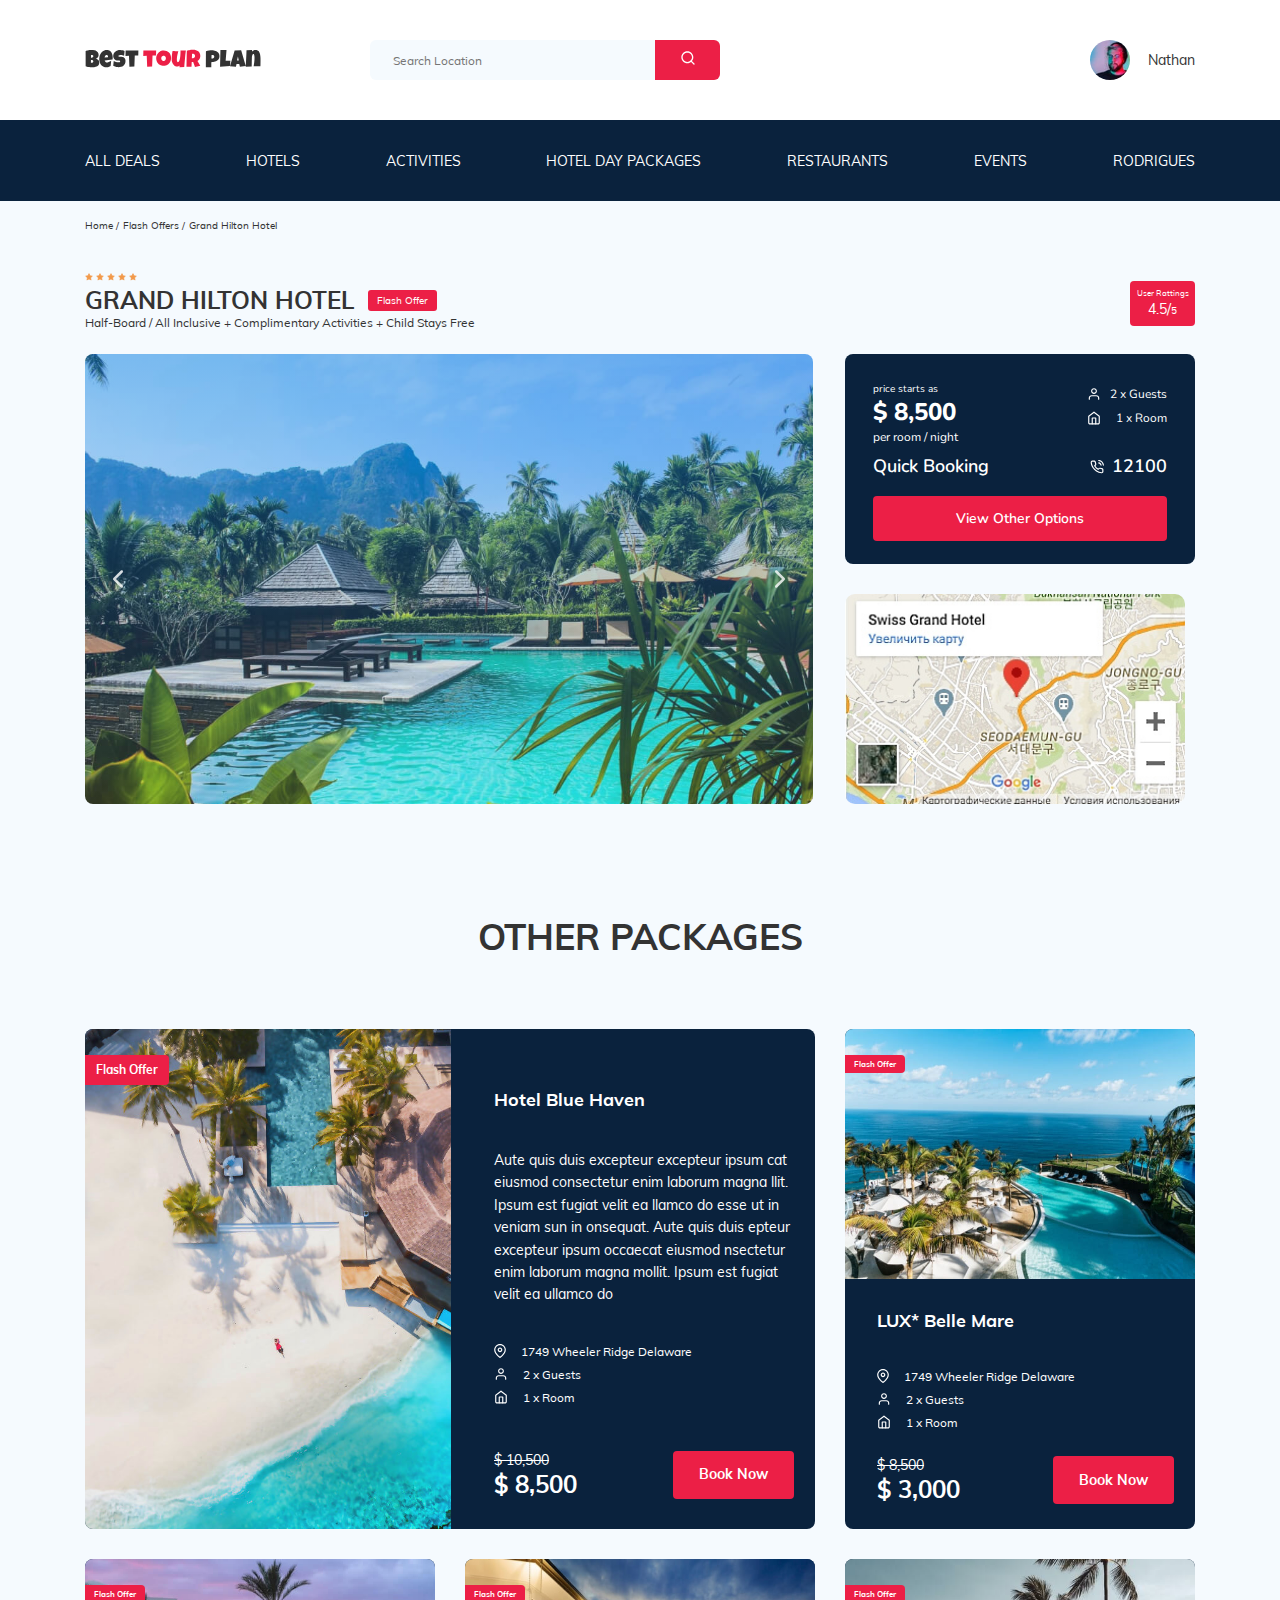
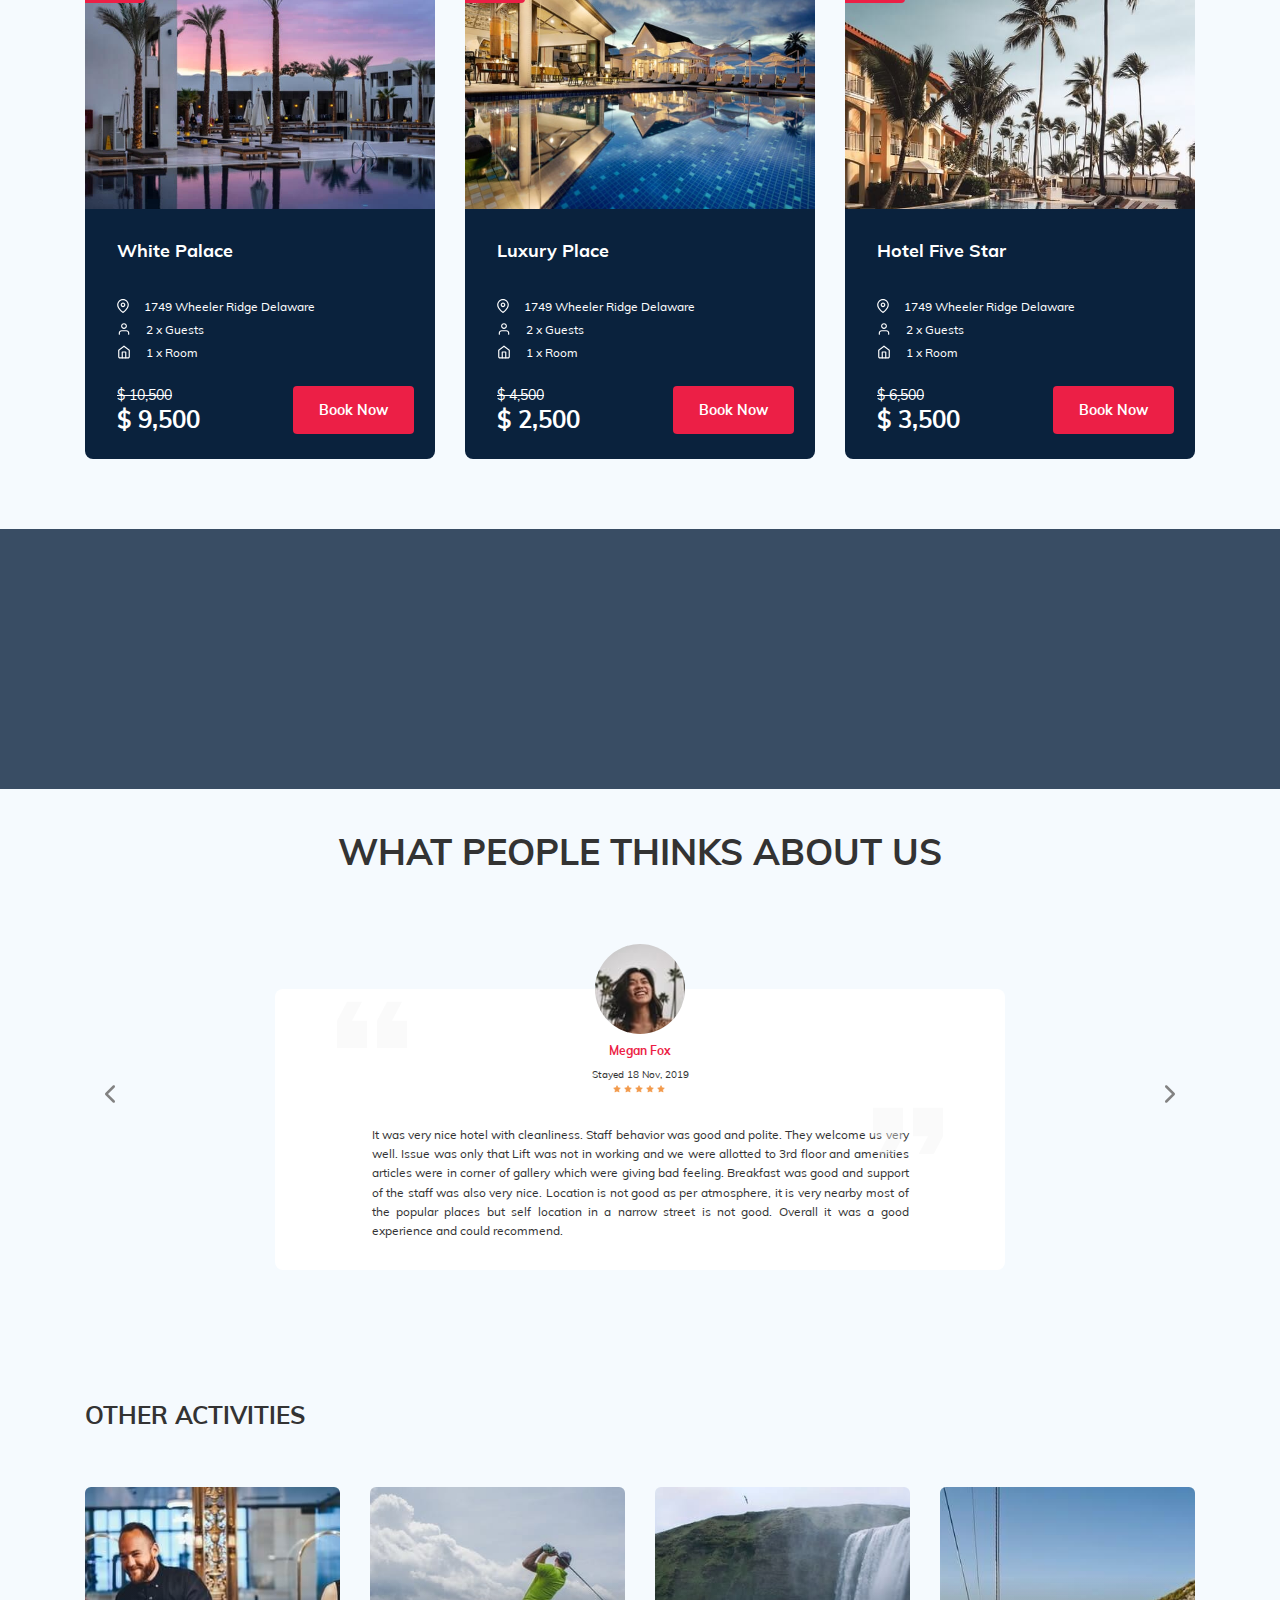
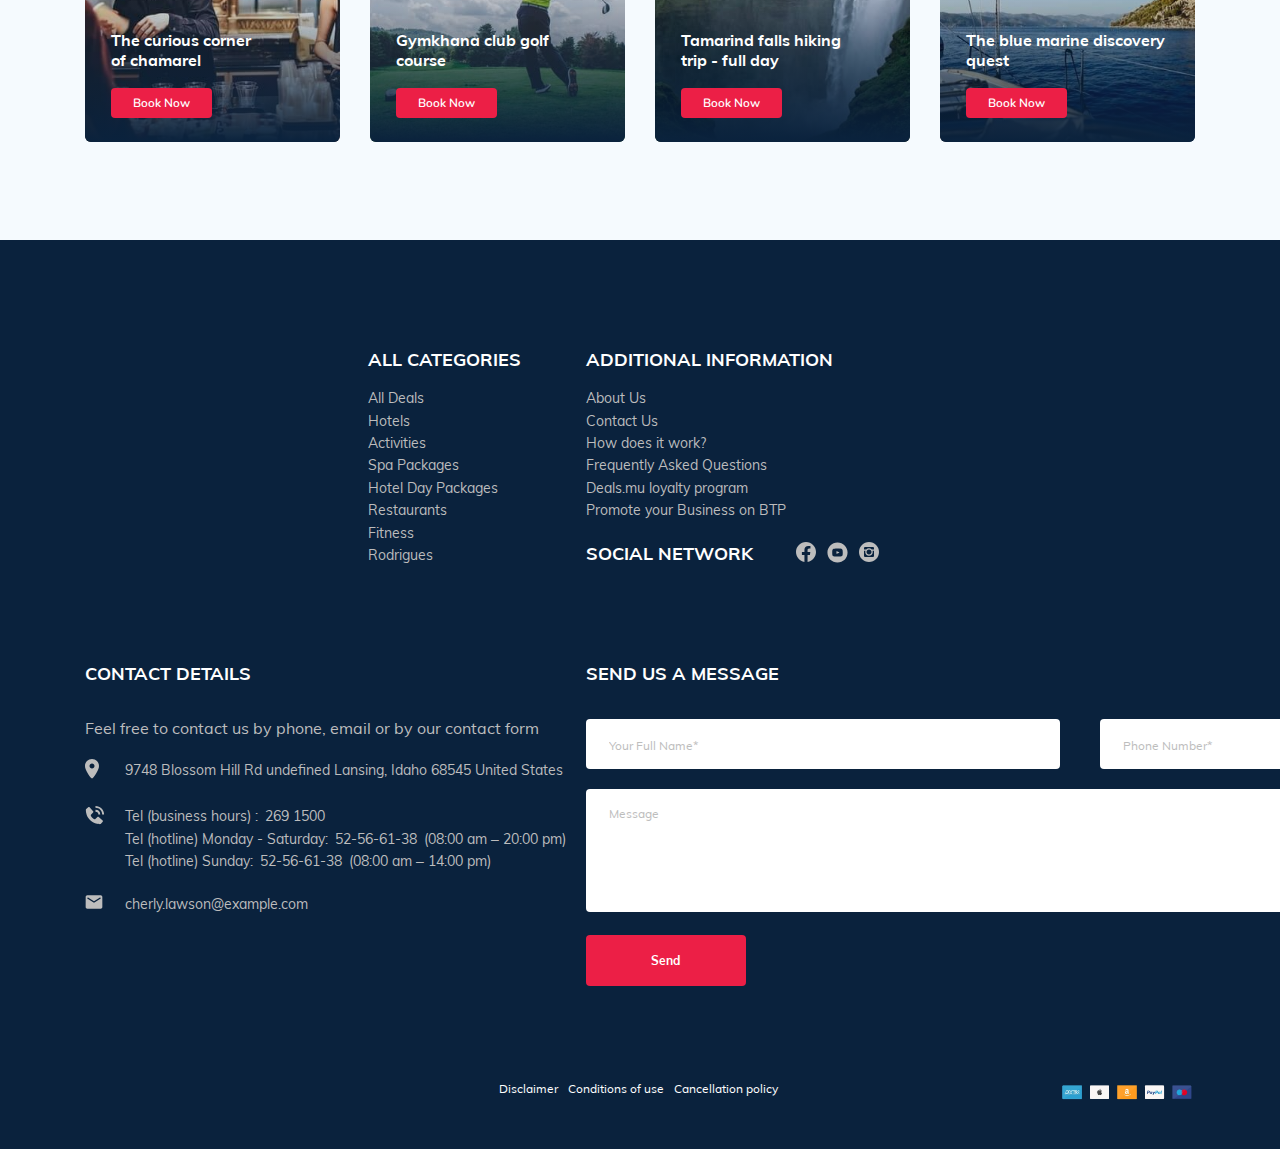
<file: index.html>
<!DOCTYPE html>
<html lang="en">
	<head>
		<meta charset="UTF-8" />
		<meta name="viewport" content="width=device-width, initial-scale=1.0" />
		<title>Best Tour Plan - Hotel Booking</title>
		<link rel="shortcut icon" href="favicon.ico" type="image/x-icon" />
		<link rel="icon" href="favicon.ico" type="image/x-icon" />
		<link href="https://fonts.googleapis.com/css2?family=Nunito:ital,wght@0,400;0,800;1,600&display=swap" rel="stylesheet" />
		<link rel="stylesheet" href="css/swiper-bundle.min.css" />
		<link rel="stylesheet" href="css/aos.css" />
		<link rel="stylesheet" href="css/slyle.css" />
	</head>
	<body>
		<header class="navbar navbar_mob-fixed">
			<div class="container">
				<div class="navbar-top">
					<a href="index.html" class="logo">
						<img src="img/horizontal-logo.svg" alt="Logo: Best Tour Plan" class="image logo__image" />
					</a>

					<form action="#" class="search navbar__search navbar__search_mob_hidden">
						<input type="text" class="search__input" placeholder="Search Location" />
						<button class="search__button">
							<img src="img/search.svg" alt="Icon: search" class="image" />
						</button>
					</form>

					<a href="#" class="user navbar__user navbar__user_mob_hidden">
						<img src="img/user-avatar.jpg" alt="Avatar: Nathan" class="image user__avatar" />
						<span class="user__name">Nathan</span>
					</a>

					<button class="menu-button navbar-top__menu-button">
						<img class="image menu-button__image" src="img/three-bars.svg" alt="Icon: burger menu" />
					</button>
				</div>
				<!-- /.navbar-top -->
			</div>
			<!-- /.container -->
			<nav class="navbar-menu">
				<div class="container">
					<ul class="navbar-menu__navigation">
						<li class="navbar-menu__item navbar-menu__item_mob_visible">
							<a href="#" class="user navbar__user navbar__user_mob_visible">
								<img src="img/user-avatar.jpg" alt="Avatar: Nathan" class="image user__avatar" />
								<span class="user__name user__name_light">Nathan</span>
							</a>
						</li>
						<li class="navbar-menu__item navbar-menu__item_mob_visible">
							<form action="#" class="search navbar__search navbar__search_mob_visible">
								<input type="text" class="search__input" placeholder="Search Location" />
								<button class="search__button">
									<img src="img/search.svg" alt="Icon: search" class="image" />
								</button>
							</form>
						</li>

						<li class="navbar-menu__item">
							<a href="#" class="navbar-menu__link">All Deals</a>
						</li>
						<li class="navbar-menu__item">
							<a href="#" class="navbar-menu__link">Hotels</a>
						</li>
						<li class="navbar-menu__item">
							<a href="#" class="navbar-menu__link">Activities</a>
						</li>
						<li class="navbar-menu__item">
							<a href="#" class="navbar-menu__link">Hotel Day Packages</a>
						</li>
						<li class="navbar-menu__item">
							<a href="#" class="navbar-menu__link">Restaurants</a>
						</li>
						<li class="navbar-menu__item">
							<a href="#" class="navbar-menu__link">Events</a>
						</li>
						<li class="navbar-menu__item">
							<a href="#" class="navbar-menu__link">Rodrigues</a>
						</li>
					</ul>
				</div>
				<!-- /.container -->
			</nav>
		</header>

		<nav class="breadcrumb">
			<div class="container">
				<ul class="breadcrumb-list">
					<li class="breadcrumb-list__item">
						<a href="#" class="breadcrumb-list__link">Home</a>
					</li>
					<li class="breadcrumb-list__item">
						<a href="#" class="breadcrumb-list__link">Flash Offers</a>
					</li>
					<li class="breadcrumb-list__item">Grand Hilton Hotel</li>
				</ul>
			</div>
			<!-- /.container -->
		</nav>

		<section class="hotel" data-depth="1">
			<div class="container">
				<div class="hotel-info">
					<div class="hotel-info__text">
						<div class="hotel-wrapper">
							<div class="stars">
								<img src="img/star.svg" alt="Icon: Star" class="image star" data-aos="fade-down" data-aos-duration="400" />
								<img src="img/star.svg" alt="Icon: Star" class="image star" data-aos="fade-down" data-aos-duration="500" />
								<img src="img/star.svg" alt="Icon: Star" class="image star" data-aos="fade-down" data-aos-duration="600" />
								<img src="img/star.svg" alt="Icon: Star" class="image star" data-aos="fade-down" data-aos-duration="700" />
								<img src="img/star.svg" alt="Icon: Star" class="image star" data-aos="fade-down" data-aos-duration="800" />
							</div>
							<!-- /.stars -->
							<h1 class="hotel-name hotel-info__name">GRAND HILTON HOTEL</h1>
							<span class="offer hotel-info__offer" data-aos="fade-down">Flash Offer</span>
						</div>
						<!-- /.hotel-wrapper -->

						<p class="hotel-description hotel-info__description">
							Half-Board / All Inclusive&nbsp;+&nbsp;Complimentary Activities&nbsp;+&nbsp;Child Stays Free
						</p>
					</div>
					<!-- /.hotel-info__text -->
					<div class="rating hotel-info__rating">
						<span class="rating__text">
							User Rattings
						</span>
						<span class="rating__counter"> 4.5/<span class="rating__counter_lit">5</span> </span>
					</div>
					<!-- /.hotel-info__rating -->
				</div>
				<!-- /.hotel-info -->
				<div class="hotel-grid">
					<div class="slider hotel-grid__slider">
						<!-- Slider main container -->
						<div class="swiper-container hotel-slider">
							<!-- Additional required wrapper -->
							<div class="swiper-wrapper">
								<!-- Slides -->
								<div class="swiper-slide hotel-slider__item">
									<img loading="lazy" src="img/slide-1.jpg" alt="Image: Slider image" class="image hotel-slider__image" />
								</div>
								<div class="swiper-slide hotel-slider__item">
									<img loading="lazy" src="img/slide-2.jpg" alt="Image: Slider image" class="image hotel-slider__image" />
								</div>
								<div class="swiper-slide hotel-slider__item">
									<img loading="lazy" src="img/slide-3.jpg" alt="Image: Slider image" class="image hotel-slider__image" />
								</div>
								<div class="swiper-slide hotel-slider__item">
									<img loading="lazy" src="img/slide-4.jpg" alt="Image: Slider image" class="image hotel-slider__image" />
								</div>
								<div class="swiper-slide hotel-slider__item">
									<img loading="lazy" src="img/slide-5.jpg" alt="Image: Slider image" class="image hotel-slider__image" />
								</div>
							</div>

							<button class="hotel-slider__button hotel-slider__button_prev"></button>
							<button class="hotel-slider__button hotel-slider__button_next"></button>
						</div>
						<!-- /.swiper-container -->
					</div>
					<!-- /.slider -->
					<div class="hotel-about">
						<div class="booking">
							<div class="booking__info">
								<div class="booking__price">
									<span class="booking__start">price starts as</span>

									<strong class="booking__pricetag">$ 8,500</strong>
									<span class="booking__per-room">per room / night</span>
								</div>
								<!-- /.booking__price -->
								<div class="booking__room">
									<div class="booking__text">
										<img src="img/user.svg" alt="Icon: User" class="image booking__icon" />
										<span class="booking__description">2 x Guests</span>
									</div>
									<!-- /.booking__text -->

									<div class="booking__text">
										<img src="img/home.svg" alt="Icon: Home" class="image booking__icon" />
										<span class="booking__description">1 x Room</span>
									</div>
									<!-- /.booking__text -->
								</div>
								<!-- /.booking__room -->
							</div>
							<!-- /.booking__info -->
							<div class="booking__call-center">
								<span class="booking__heading">Quick Booking</span>
								<a class="booking__number" href="tel:12100"
									><img src="img/phone-call.svg" alt="Icon: Phone" />
									<span class="booking__phone">12100</span>
								</a>
							</div>
							<!-- /.booking__call-center -->
							<button class="button booking__button" data-toggle="modal" data-href="#booking-modal">View Other Options</button>
						</div>
						<!-- /.booking -->
						<div class="map">
							<img src="img/map.jpg" alt="map" class="map__image" />
							<iframe rel="preconnect" class="map__frame"> </iframe>
							<!-- src="https://www.google.com/maps/embed?pb=!1m18!1m12!1m3!1d35768.629794727676!2d126.9271982856096!3d37.589681673921!2m3!1f0!2f0!3f0!3m2!1i1024!2i768!4f13.1!3m3!1m2!1s0x357c986a45705bb5%3A0x224be1d558aa33!2sSwiss%20Grand%20Hotel!5e0!3m2!1sru!2sru!4v1595847140951!5m2!1sru!2sru&display=swap" -->
						</div>
						<!-- /.map -->
					</div>
					<!-- /.hotel-about -->
				</div>
				<!-- /.hotel-grid -->
			</div>
			<!-- /.container -->
		</section>

		<section class="packages">
			<div class="container">
				<h2 class="packages__title">Other Packages</h2>
				<div class="packages-wrapper">
					<div class="item packages__item packages__item_2x">
						<div class="item__photo item__photo_2x">
							<img src="img/item-11.jpg" alt="Image: Hotel Blue Haven" class="image item__image" />
							<span class="item__offer item__offer_2x">Flash Offer</span>
						</div>
						<!-- /.item__photo -->
						<div class="item__about item__about_2x">
							<div class="item-star-wrapper">
								<div class="stars item__stars">
									<img src="img/star.svg" alt="Icon: Star" class="image star" data-aos="fade-down" data-aos-duration="400" />
									<img src="img/star.svg" alt="Icon: Star" class="image star" data-aos="fade-down" data-aos-duration="500" />
									<img src="img/star.svg" alt="Icon: Star" class="image star" data-aos="fade-down" data-aos-duration="600" />
									<img src="img/star.svg" alt="Icon: Star" class="image star" data-aos="fade-down" data-aos-duration="700" />
									<img src="img/star.svg" alt="Icon: Star" class="image star" data-aos="fade-down" data-aos-duration="800" />
								</div>
								<!-- /.stars -->
								<h3 class="item__name item__name_2x">Hotel Blue Haven</h3>
							</div>
							<!-- /.item-star-wrapper -->

							<div class="item__paragraph">
								Aute quis duis excepteur excepteur ipsum cat eiusmod consectetur enim laborum magna llit. Ipsum est fugiat velit
								ea llamco do esse ut in veniam sun in onsequat. Aute quis duis epteur excepteur ipsum occaecat eiusmod nsectetur
								enim laborum magna mollit. Ipsum est fugiat velit ea ullamco do
							</div>
							<!-- /.item__paragraph -->
							<div class="item__room">
								<div class="item__text">
									<img src="img/packages-map.svg" alt="Icon: Map marker" class="image item__icon" />
									<span class="item__description">1749 Wheeler Ridge Delaware</span>
								</div>
								<!-- /.item__text -->

								<div class="item__text">
									<img src="img/user.svg" alt="Icon: User" class="image item__icon" />
									<span class="item__description">2 x Guests</span>
								</div>
								<!-- /.item__text -->

								<div class="item__text">
									<img src="img/home.svg" alt="Icon: Home" class="image item__icon" />
									<span class="item__description">1 x Room</span>
								</div>
								<!-- /.item__text -->
							</div>
							<!-- /.item__room -->

							<div class="item-price-wrapper">
								<div class="item__price">
									<span class="item__oldpricetag">$ 10,500</span>
									<strong class="item__pricetag">$ 8,500</strong>
								</div>
								<!-- /.item__price -->
								<button class="button item__button" data-toggle="modal" data-href="#booking-modal">Book Now</button>
							</div>
							<!-- /.item-price-wrapper -->
						</div>
						<!-- /.item__about -->
					</div>
					<!-- /.packages__item -->
					<div class="item packages__item">
						<div class="item__photo">
							<img src="img/item-2.jpg" alt="Image: LUX* Belle Mare" class="image item__image" />
							<span class="item__offer">Flash Offer</span>
						</div>
						<!-- /.item__photo -->
						<div class="item__about">
							<h3 class="item__name">LUX* Belle Mare</h3>

							<div class="item__room">
								<div class="item__text">
									<img src="img/packages-map.svg" alt="Icon: Map marker" class="image item__icon" />
									<span class="item__description">1749 Wheeler Ridge Delaware</span>
								</div>
								<!-- /.item__text -->

								<div class="item__text">
									<img src="img/user.svg" alt="Icon: User" class="image item__icon" />
									<span class="item__description">2 x Guests</span>
								</div>
								<!-- /.item__text -->

								<div class="item__text">
									<img src="img/home.svg" alt="Icon: Home" class="image item__icon" />
									<span class="item__description">1 x Room</span>
								</div>
								<!-- /.item__text -->
							</div>
							<!-- /.item__room -->

							<div class="item-price-wrapper">
								<div class="item__price">
									<span class="item__oldpricetag">$ 8,500</span>
									<strong class="item__pricetag">$ 3,000</strong>
								</div>
								<!-- /.item__price -->
								<button class="button item__button" data-toggle="modal" data-href="#booking-modal">Book Now</button>
							</div>
							<!-- /.item-price-wrapper -->
						</div>
						<!-- /.item__about -->
					</div>
					<!-- /.packages__item -->
					<div class="item packages__item">
						<div class="item__photo">
							<img src="img/item-3.jpg" alt="Image: White Palace" class="image item__image" />
							<span class="item__offer">Flash Offer</span>
						</div>
						<!-- /.item__photo -->
						<div class="item__about">
							<h3 class="item__name">White Palace</h3>

							<div class="item__room">
								<div class="item__text">
									<img src="img/packages-map.svg" alt="Icon: Map marker" class="image item__icon" />
									<span class="item__description">1749 Wheeler Ridge Delaware</span>
								</div>
								<!-- /.item__text -->

								<div class="item__text">
									<img src="img/user.svg" alt="Icon: User" class="image item__icon" />
									<span class="item__description">2 x Guests</span>
								</div>
								<!-- /.item__text -->

								<div class="item__text">
									<img src="img/home.svg" alt="Icon: Home" class="image item__icon" />
									<span class="item__description">1 x Room</span>
								</div>
								<!-- /.item__text -->
							</div>
							<!-- /.item__room -->

							<div class="item-price-wrapper">
								<div class="item__price">
									<span class="item__oldpricetag">$ 10,500</span>
									<strong class="item__pricetag">$ 9,500</strong>
								</div>
								<!-- /.item__price -->
								<button class="button item__button" data-toggle="modal" data-href="#booking-modal">Book Now</button>
							</div>
							<!-- /.item-price-wrapper -->
						</div>
						<!-- /.item__about -->
					</div>
					<!-- /.packages__item -->
					<div class="item packages__item">
						<div class="item__photo">
							<img src="img/item-4.jpg" alt="Image: Luxury Place" class="image item__image" />
							<span class="item__offer">Flash Offer</span>
						</div>
						<!-- /.item__photo -->
						<div class="item__about">
							<h3 class="item__name">Luxury Place</h3>

							<div class="item__room">
								<div class="item__text">
									<img src="img/packages-map.svg" alt="Icon: Map marker" class="image item__icon" />
									<span class="item__description">1749 Wheeler Ridge Delaware</span>
								</div>
								<!-- /.item__text -->

								<div class="item__text">
									<img src="img/user.svg" alt="Icon: User" class="image item__icon" />
									<span class="item__description">2 x Guests</span>
								</div>
								<!-- /.item__text -->

								<div class="item__text">
									<img src="img/home.svg" alt="Icon: Home" class="image item__icon" />
									<span class="item__description">1 x Room</span>
								</div>
								<!-- /.item__text -->
							</div>
							<!-- /.item__room -->

							<div class="item-price-wrapper">
								<div class="item__price">
									<span class="item__oldpricetag">$ 4,500</span>
									<strong class="item__pricetag">$ 2,500</strong>
								</div>
								<!-- /.item__price -->
								<button class="button item__button" data-toggle="modal" data-href="#booking-modal">Book Now</button>
							</div>
							<!-- /.item-price-wrapper -->
						</div>
						<!-- /.item__about -->
					</div>
					<!-- /.packages__item -->
					<div class="item packages__item">
						<div class="item__photo">
							<img src="img/item-5.jpg" alt="Image: Hotel Five Star" class="image item__image" />
							<span class="item__offer">Flash Offer</span>
						</div>
						<!-- /.item__photo -->
						<div class="item__about">
							<h3 class="item__name">Hotel Five Star</h3>

							<div class="item__room">
								<div class="item__text">
									<img src="img/packages-map.svg" alt="Icon: Map marker" class="image item__icon" />
									<span class="item__description">1749 Wheeler Ridge Delaware</span>
								</div>
								<!-- /.item__text -->

								<div class="item__text">
									<img src="img/user.svg" alt="Icon: User" class="image item__icon" />
									<span class="item__description">2 x Guests</span>
								</div>
								<!-- /.item__text -->

								<div class="item__text">
									<img src="img/home.svg" alt="Icon: Home" class="image item__icon" />
									<span class="item__description">1 x Room</span>
								</div>
								<!-- /.item__text -->
							</div>
							<!-- /.item__room -->

							<div class="item-price-wrapper">
								<div class="item__price">
									<span class="item__oldpricetag">$ 6,500</span>
									<strong class="item__pricetag">$ 3,500</strong>
								</div>
								<!-- /.item__price -->
								<button class="button item__button" data-toggle="modal" data-href="#booking-modal">Book Now</button>
							</div>
							<!-- /.item-price-wrapper -->
						</div>
						<!-- /.item__about -->
					</div>
					<!-- /.packages__item -->
				</div>
				<!-- /.packages -->
			</div>
			<!-- /.container -->
		</section>

		<section class="newsletter parallax-window" data-depth="0.5" data-parallax="scroll" data-image-src="img/newsletter-bg.jpg">
			<div class="newsletter-wrapper">
				<h2 class="newsletter-title newsletter__title" data-aos="fade-up">
					subscribe to our
					<span class="newsletter-title__strong">Newsletter</span>
				</h2>

				<form action="php/send.php" method="POST" class="subscribe form newsletter__subscribe" data-aos="fade-up">
					<!-- <div class="newsletter__input-group"> -->
					<input type="email" name="newsletter_email" class="subscribe__input" placeholder="Your email address" required />
					<!-- </div> -->
					<button class="subscribe__button">Send</button>
				</form>
			</div>
			<!-- /.newsletter-wrapper -->
		</section>

		<section class="reviews" data-depth="1">
			<div class="container">
				<h2 class="reviews__title">
					What people thinks about us
				</h2>

				<div class="swiper-container reviews-slider">
					<div class="swiper-wrapper">
						<div class="swiper-slide">
							<div class="reviews-slider__item">
								<div class="reviews-slider__profile">
									<img src="img/reviews-avatar.jpg" alt="Photo: Megan Fox" class="image reviews-slider__avatar" />
									<h3 class="reviews-slider__username">Megan Fox</h3>
									<span class="reviews-slider__date">Stayed 18 Nov, 2019</span>
									<div class="reviews-slider__rating">
										<img src="img/star.svg" alt="Icon: Star" class="image star" />
										<img src="img/star.svg" alt="Icon: Star" class="image star" />
										<img src="img/star.svg" alt="Icon: Star" class="image star" />
										<img src="img/star.svg" alt="Icon: Star" class="image star" />
										<img src="img/star.svg" alt="Icon: Star" class="image star" />
									</div>
									<!-- /.user-rating -->
								</div>
								<!-- /.reviews-slider__profile -->
								<p class="reviews-slider__text">
									It was very nice hotel with cleanliness. Staff behavior was good and polite. They welcome us very well. Issue
									was only that Lift was not in working and we were allotted to 3rd floor and amenities articles were in corner of
									gallery which were giving bad feeling. Breakfast was good and support of the staff was also very nice. Location
									is not good as per atmosphere, it is very nearby most of the popular places but self location in a narrow street
									is not good. Overall it was a good experience and could recommend.
								</p>
							</div>
							<!-- /.reviews-slider__item -->
						</div>
						<!-- swiper-slide -->

						<div class="swiper-slide">
							<div class="reviews-slider__item">
								<div class="reviews-slider__profile">
									<img src="img/reviews-avatar-2.jpg" alt="Photo: Anita Sindht" class="image reviews-slider__avatar" />
									<h3 class="reviews-slider__username">Anita Sindht</h3>
									<span class="reviews-slider__date">Stayed 13 Sep, 2019</span>
									<div class="reviews-slider__rating">
										<img src="img/star.svg" alt="Icon: Star" class="image star" />
										<img src="img/star.svg" alt="Icon: Star" class="image star" />
										<img src="img/star.svg" alt="Icon: Star" class="image star" />
									</div>
									<!-- /.user-rating -->
								</div>
								<!-- /.reviews-slider__profile -->
								<p class="reviews-slider__text">
									It was very nice hotel with cleanliness. Staff behavior was good and polite. They welcome us very well.
								</p>
							</div>
							<!-- /.reviews-slider__item -->
						</div>
						<!-- swiper-slide -->

						<div class="swiper-slide">
							<div class="reviews-slider__item">
								<div class="reviews-slider__profile">
									<img src="img/reviews-avatar-3.jpg" alt="Photo: Daviv Mayer" class="image reviews-slider__avatar" />
									<h3 class="reviews-slider__username">Daviv Mayer</h3>
									<span class="reviews-slider__date">Stayed 30 Nov, 2019</span>
									<div class="reviews-slider__rating">
										<img src="img/star.svg" alt="Icon: Star" class="image star" />
										<img src="img/star.svg" alt="Icon: Star" class="image star" />
										<img src="img/star.svg" alt="Icon: Star" class="image star" />
										<img src="img/star.svg" alt="Icon: Star" class="image star" />
									</div>
									<!-- /.user-rating -->
								</div>
								<!-- /.reviews-slider__profile -->
								<p class="reviews-slider__text">
									It was very nice hotel with cleanliness. Location is not good as per atmosphere, it is very nearby most of the
									popular places but self location in a narrow street is not good. Overall it was a good experience and could
									recommend.
								</p>
							</div>
							<!-- /.reviews-slider__item -->
						</div>
						<!-- swiper-slide -->
					</div>
					<!-- swiper-wrapper -->

					<button class="reviews-slider__button reviews-slider__button_prev"></button>
					<button class="reviews-slider__button reviews-slider__button_next"></button>
				</div>
				<!-- /.slider -->
			</div>
			<!-- /.container -->
		</section>

		<section class="activities">
			<div class="container">
				<h2 class="activities__title">Other activities</h2>
				<div class="activities-wrapper">
					<div class="card activities__card">
						<img src="img/activity-1.jpg" alt="The curious corner of chamarel" class="image card__image" />
						<h3 class="card__title">The curious corner of&nbsp;chamarel</h3>
						<button class="card__button" data-toggle="modal" data-href="#booking-modal">Book Now</button>
					</div>
					<!-- /.card -->

					<div class="card activities__card">
						<img src="img/activity-2.jpg" alt="Gymkhana club golf course" class="image card__image" />
						<h3 class="card__title">Gymkhana club golf course</h3>
						<button class="card__button" data-toggle="modal" data-href="#booking-modal">Book Now</button>
					</div>
					<!-- /.card -->

					<div class="card activities__card">
						<img src="img/activity-3.jpg" alt="Tamarind falls hiking trip - full day" class="image card__image" />
						<h3 class="card__title">
							Tamarind falls hiking trip&#160;-&#160;full day
						</h3>
						<button class="card__button" data-toggle="modal" data-href="#booking-modal">Book Now</button>
					</div>
					<!-- /.card -->

					<div class="card activities__card">
						<img
							src="img/activity-4.jpg"
							alt="The blue marine discovery
						quest"
							class="image card__image"
						/>
						<h3 class="card__title">The blue marine discovery quest</h3>
						<button class="card__button" data-toggle="modal" data-href="#booking-modal">Book Now</button>
					</div>
					<!-- /.card -->
				</div>
				<!-- /.activities-wrapper -->
			</div>
			<!-- /.container -->
		</section>

		<footer class="footer">
			<div class="container">
				<div class="footer-wrapper">
					<a href="index.html" class="logo footer__logo">
						<img class="image footer__logo" src="img/vertical-logo.svg" alt="Logo: Best Tour Plan" data-aos="flip-left" />
					</a>

					<div class="footer__list footer__categories">
						<h3 class="footer__title">All categories</h3>
						<ul class="footer__ul">
							<li class="footer__item">
								<a href="#" class="footer__link">All Deals</a>
							</li>
							<li class="footer__item">
								<a href="#" class="footer__link">Hotels </a>
							</li>
							<li class="footer__item">
								<a href="#" class="footer__link">Activities</a>
							</li>
							<li class="footer__item">
								<a href="#" class="footer__link">Spa Packages</a>
							</li>
							<li class="footer__item">
								<a href="#" class="footer__link">Hotel Day Packages</a>
							</li>
							<li class="footer__item">
								<a href="#" class="footer__link">Restaurants</a>
							</li>
							<li class="footer__item">
								<a href="#" class="footer__link">Fitness</a>
							</li>
							<li class="footer__item">
								<a href="#" class="footer__link">Rodrigues</a>
							</li>
						</ul>
					</div>
					<!-- /.footer__list -->

					<div class="footer__list footer__additional">
						<h3 class="footer__title">ADDITIONAL INFORMATION</h3>
						<ul class="footer__ul">
							<li class="footer__item">
								<a href="#" class="footer__link">About Us </a>
							</li>
							<li class="footer__item">
								<a href="#" class="footer__link">Contact Us </a>
							</li>
							<li class="footer__item">
								<a href="#" class="footer__link">How does it work? </a>
							</li>
							<li class="footer__item">
								<a href="#" class="footer__link">Frequently Asked Questions</a>
							</li>
							<li class="footer__item">
								<a href="#" class="footer__link">Deals.mu loyalty program </a>
							</li>
							<li class="footer__item">
								<a href="#" class="footer__link">
									Promote your Business on BTP
								</a>
							</li>
						</ul>
					</div>
					<!-- /.footer__list -->
					<div class="footer__social-network">
						<h3 class="footer__title footer__title_inline">Social network</h3>
						<div class="footer__social-links">
							<a href="https://ru-ru.facebook.com/" class="footer__link"
								><img src="img/facebook.svg" target="_blank" alt="Icon: facebook" class="image"
							/></a>
							<a href="https://www.youtube.com/" class="footer__link"
								><img src="img/youtube.svg" target="_blank" alt="Icon: youtube" class="image"
							/></a>
							<a href="https://www.instagram.com/" class="footer__link"
								><img src="img/instagram.svg" target="_blank" alt="Icon: instagram" class="image"
							/></a>
						</div>
						<!-- /.footer__social-links -->
					</div>
					<!-- /.footer__social-network -->
					<div class="footer__list footer__legal">
						<h3 class="footer__title">legal INFORMATION</h3>
						<ul class="footer__ul">
							<li class="footer__item">
								<a href="#" class="footer__link">Terms & Conditions </a>
							</li>
							<li class="footer__item">
								<a href="#" class="footer__link">Disclaimer </a>
							</li>
							<li class="footer__item">
								<a href="#" class="footer__link">Cancellation policy</a>
							</li>
							<li class="footer__item">
								<a href="#" class="footer__link">Privacy</a>
							</li>
						</ul>
					</div>
					<!-- /.footer__list -->
					<div class="footer__contact-details">
						<h3 class="footer__title footer__title_mb-30">Contact Details</h3>
						<p class="footer__text">
							Feel free to contact us by phone, email or by our contact form
						</p>
						<ul class="footer__ul">
							<li class="footer__item footer__item_mb-20">
								<div class="footer__icon-wrapper">
									<img src="img/map-marker.svg" alt="Icon: map" class="image footer__icon" />
								</div>
								<!-- /.footer__icon-wrapper -->

								9748 Blossom Hill Rd undefined Lansing, Idaho 68545 United States
							</li>
							<li class="footer__item footer__item_mb-20">
								<div class="footer__icon-wrapper">
									<img src="img/footer-phone-call.svg" alt="Icon: phone" class="image footer__icon" />
								</div>
								<div class="footer__contacts">
									<span class="footer__contacts-wrapper">
										Tel (business hours) :&ensp;<a href="tel:2691500" class="footer__link"> 269 1500</a>
									</span>
									<span class="footer__contacts-wrapper">
										Tel (hotline) Monday - Saturday:&ensp;
										<a href="tel:52566138" class="footer__link"> 52-56-61-38&ensp;</a>
										(08:00&nbsp;am – 20:00&nbsp;pm)
									</span>
									<span class="footer__contacts-wrapper">
										Tel (hotline) Sunday:&ensp;
										<a href="tel:52566138" class="footer__link"> 52-56-61-38&ensp;</a>
										(08:00&nbsp;am – 14:00&nbsp;pm)
									</span>
								</div>
								<!-- .footer__contacts -->
							</li>
							<li class="footer__item footer__item_mb-20">
								<div class="footer__icon-wrapper">
									<img src="img/email.svg" alt="Icon: email" class="image footer__icon" />
								</div>
								<a href="mailto:cherly.lawson@example.com" class="footer__link">cherly.lawson@example.com</a>
							</li>
						</ul>
					</div>
					<!-- /.footer__contact-details -->
					<div class="footer__contact-form">
						<h3 class="footer__title footer__title_mb-30">Send us a message</h3>
						<form action="php/send.php" method="POST" class="form footer__form">
							<div class="footer__input-group">
								<input type="text" name="footer_name" class="input footer__input" placeholder="Your Full Name*" required />
							</div>
							<!-- /.footer__input-group -->
							<div class="footer__input-group">
								<input type="tel" name="footer_phone" class="input footer__input" placeholder="Phone Number*" required />
							</div>
							<!-- /.footer__input-group -->

							<textarea name="message" class="textarea footer__textarea" placeholder="Message"></textarea>
							<button class="button footer__button">Send</button>
							<span class="form-info footer__form-info">* Required Fields</span>
						</form>
					</div>
					<!-- /.footer__contact-form -->
				</div>
				<!-- /.footer-wrapper -->
				<div class="footer__info">
					<div class="info info-wrapper">
						<div class="info__text">
							<span class="info__span"
								><a class="info__link" href="#">Disclaimer</a>
								<a class="info__link" href="#">Conditions of use</a>
								<a class="info__link" href="#">Cancellation policy</a></span
							>
						</div>
						<!-- /.info__text -->
						<div class="info__cards">
							<img src="img/cards.png" alt="Image: what payment systems do we use" class="image" />
						</div>
						<!-- /.info__cards -->
					</div>
					<!-- /.info-wrapper -->
				</div>
				<!-- /.footer__info -->
			</div>
			<!-- /.container -->
		</footer>

		<div class="modal" id="booking-modal">
			<div class="modal__overlay"></div>
			<!-- /.modal__overlay -->
			<div class="modal__dialog">
				<a href="#" class="modal__close">
					<img src="img/close.svg" alt="Icon: close" />
				</a>
				<h3 class="modal__title modal__title_mb-30">Send us a message</h3>
				<form action="php/send.php" method="POST" class="form modal__form">
					<div class="modal__input-group">
						<input type="text" name="name" class="input modal__input" placeholder="Your Full Name*" required />
					</div>
					<div class="modal__input-group">
						<input type="tel" name="phone" class="input modal__input" placeholder="Phone Number*" required />
					</div>
					<div class="modal__input-group">
						<input type="email" name="email" class="input modal__input" placeholder="Email*" required />
					</div>

					<textarea name="message" class="textarea modal__textarea" placeholder="Message"></textarea>
					<button class="button modal__button">Send</button>
					<span class="form-info modal__form-info">* Required Fields</span>
				</form>
			</div>
			<!-- /.modal__dialog -->
		</div>
		<!-- /.modal -->

		<script src="js/jquery-3.5.1.min.js"></script>
		<script src="js/swiper-bundle.min.js"></script>
		<script src="js/aos.js"></script>
		<script src="js/parallax.min.js"></script>
		<script src="js/jquery.validate.min.js"></script>
		<script src="js/jquery.mask.min.js"></script>
		<script src="js/main.min.js"></script>
	</body>
</html>
</file>
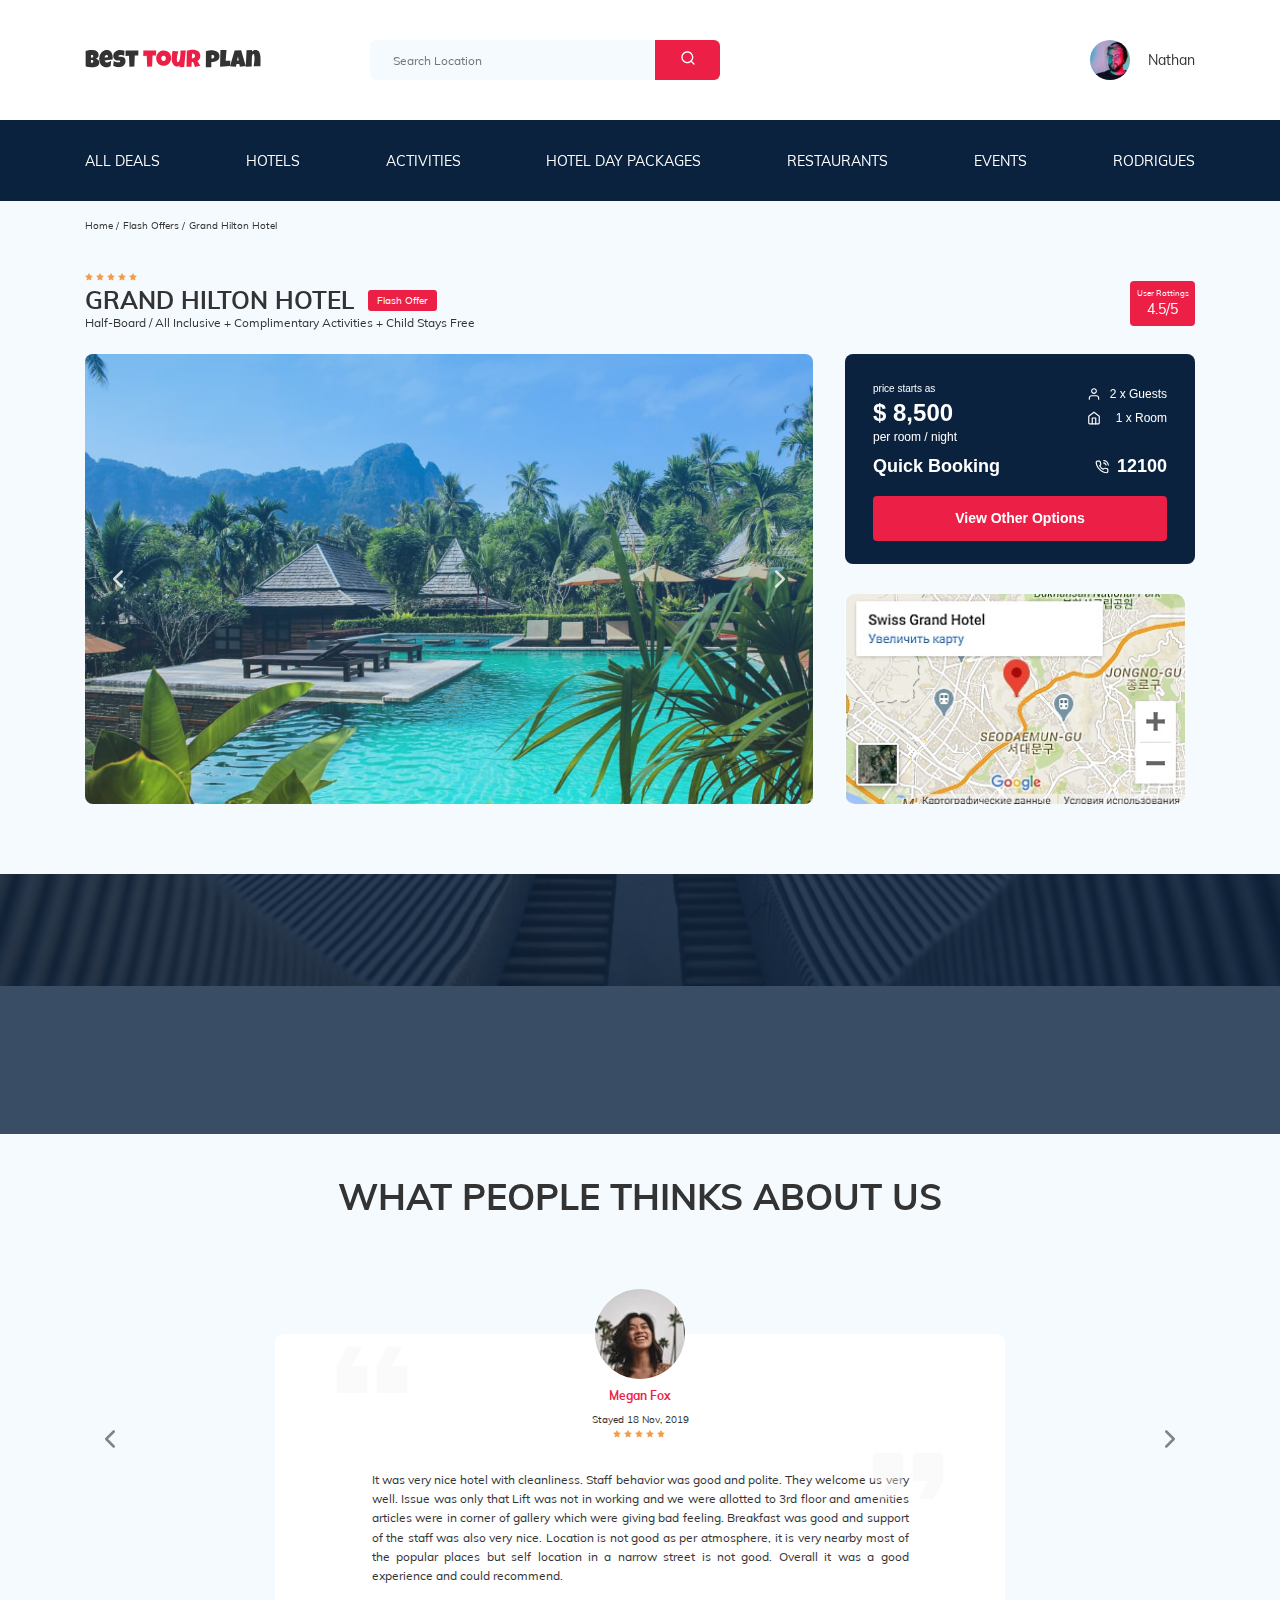
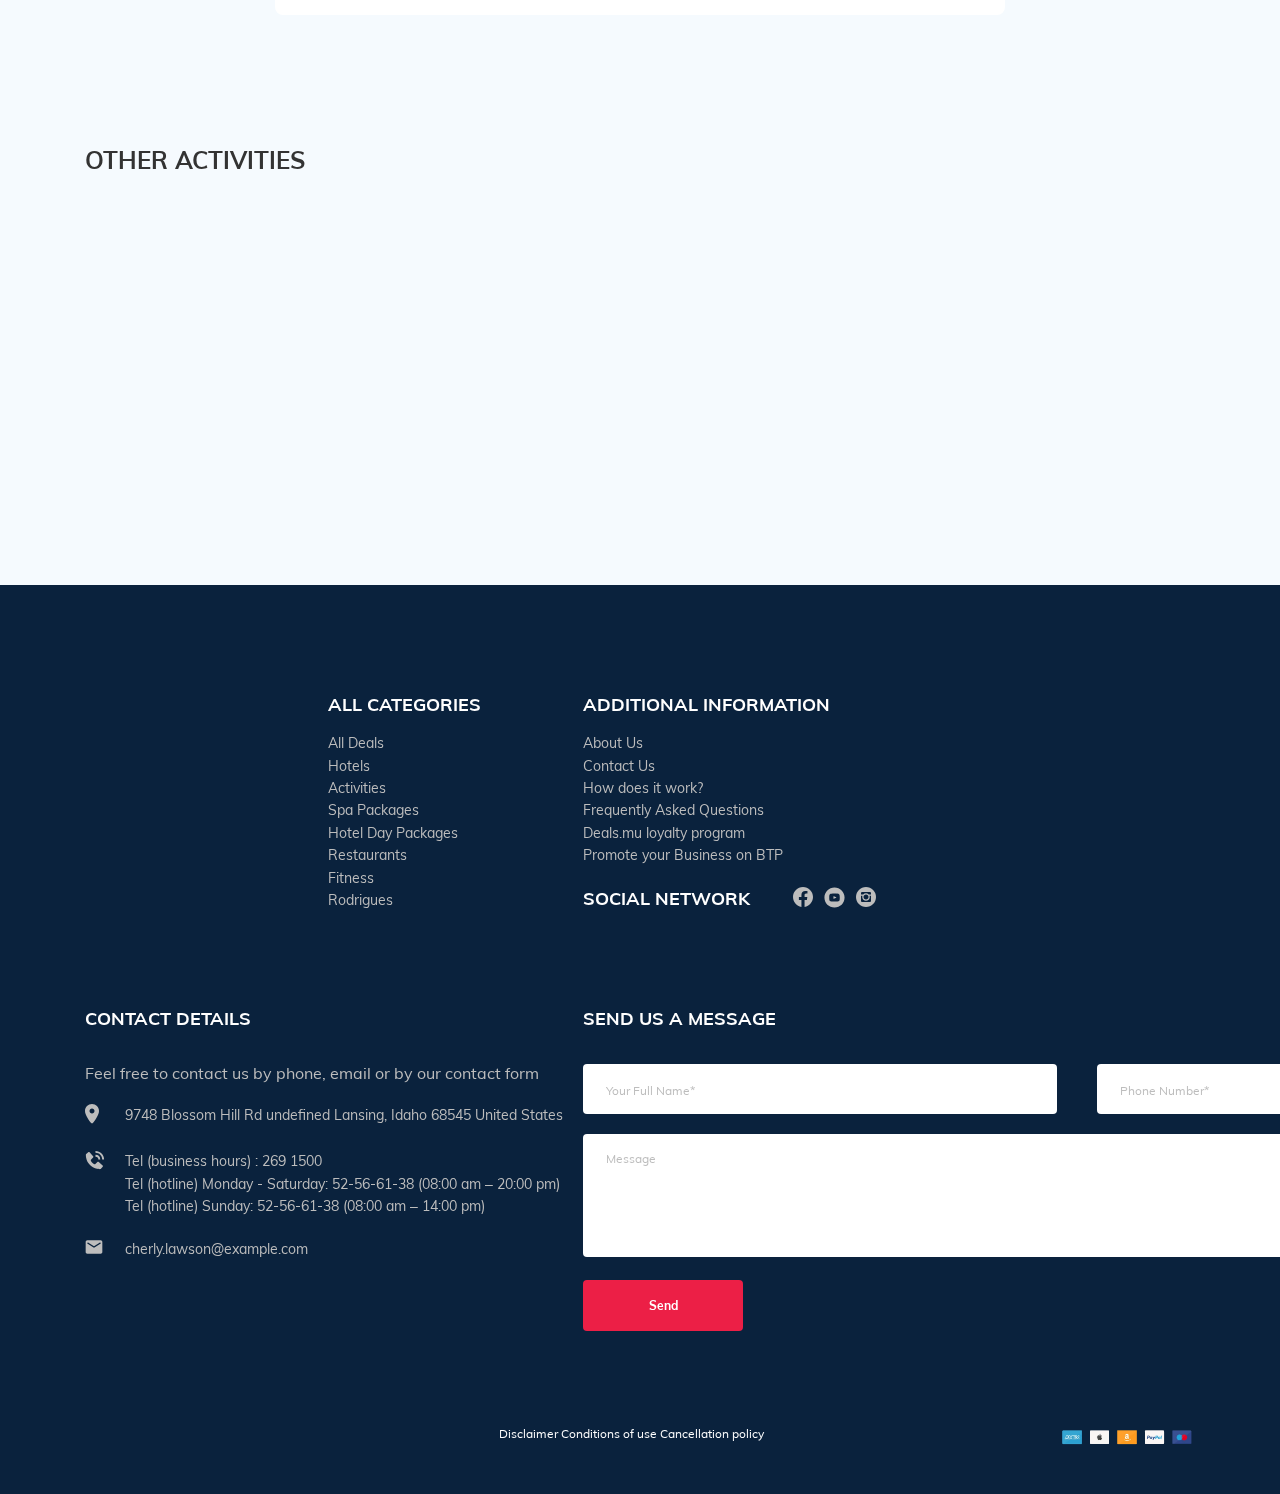
<file: index — копия.html>
<!DOCTYPE html>
<html lang="en">
	<head>
		<meta charset="UTF-8" />
		<meta name="viewport" content="width=device-width, initial-scale=1.0" />
		<title>Best Tour Plan - Hotel Booking</title>
		<link rel="shortcut icon" href="favicon.ico" type="image/x-icon" />
		<link rel="icon" href="favicon.ico" type="image/x-icon" />
		<link rel="preconnect" href="https://fonts.googleapis.com/css2?family=Nunito:wght@400;600;800&display=swap" />
		<link rel="stylesheet" href="css/swiper-bundle.min.css" />
		<link rel="stylesheet" href="css/aos.css" />
		<link rel="stylesheet" href="css/slyle.css" />
	</head>
	<body>
		<header class="navbar navbar_mob-fixed">
			<div class="container">
				<div class="navbar-top">
					<a href="index.html" class="logo">
						<img src="img/horizontal-logo.svg" alt="Logo: Best Tour Plan" class="image logo__image" />
					</a>

					<form action="#" class="search navbar__search navbar__search_mob_hidden">
						<input type="text" class="search__input" placeholder="Search Location" />
						<button class="search__button">
							<img src="img/search.svg" alt="Icon: search" class="image" />
						</button>
					</form>

					<a href="#" class="user navbar__user navbar__user_mob_hidden">
						<img src="img/user-avatar.jpg" alt="Avatar: Nathan" class="image user__avatar" />
						<span class="user__name">Nathan</span>
					</a>

					<button class="menu-button navbar-top__menu-button">
						<img class="image menu-button__image" src="img/three-bars.svg" alt="Icon: burger menu" />
					</button>
				</div>
				<!-- /.navbar-top -->
			</div>
			<!-- /.container -->
			<nav class="navbar-menu">
				<div class="container">
					<ul class="navbar-menu__navigation">
						<li class="navbar-menu__item navbar-menu__item_mob_visible">
							<a href="#" class="user navbar__user navbar__user_mob_visible">
								<img src="img/user-avatar.jpg" alt="Avatar: Nathan" class="image user__avatar" />
								<span class="user__name user__name_light">Nathan</span>
							</a>
						</li>
						<li class="navbar-menu__item navbar-menu__item_mob_visible">
							<form action="#" class="search navbar__search navbar__search_mob_visible">
								<input type="text" class="search__input" placeholder="Search Location" />
								<button class="search__button">
									<img src="img/search.svg" alt="Icon: search" class="image" />
								</button>
							</form>
						</li>

						<li class="navbar-menu__item">
							<a href="#" class="navbar-menu__link">All Deals</a>
						</li>
						<li class="navbar-menu__item">
							<a href="#" class="navbar-menu__link">Hotels</a>
						</li>
						<li class="navbar-menu__item">
							<a href="#" class="navbar-menu__link">Activities</a>
						</li>
						<li class="navbar-menu__item">
							<a href="#" class="navbar-menu__link">Hotel Day Packages</a>
						</li>
						<li class="navbar-menu__item">
							<a href="#" class="navbar-menu__link">Restaurants</a>
						</li>
						<li class="navbar-menu__item">
							<a href="#" class="navbar-menu__link">Events</a>
						</li>
						<li class="navbar-menu__item">
							<a href="#" class="navbar-menu__link">Rodrigues</a>
						</li>
					</ul>
				</div>
				<!-- /.container -->
			</nav>
		</header>

		<nav class="breadcrumb">
			<div class="container">
				<ul class="breadcrumb-list">
					<li class="breadcrumb-list__item">
						<a href="#" class="breadcrumb-list__link">Home</a>
					</li>
					<li class="breadcrumb-list__item">
						<a href="#" class="breadcrumb-list__link">Flash Offers</a>
					</li>
					<li class="breadcrumb-list__item">Grand Hilton Hotel</li>
				</ul>
			</div>
			<!-- /.container -->
		</nav>

		<section class="hotel" data-depth="1">
			<div class="container">
				<div class="hotel-info">
					<div class="hotel-info__text">
						<div class="hotel-wrapper">
							<div class="stars">
								<img src="img/star.svg" alt="Icon: Star" class="image star" data-aos="fade-down" data-aos-duration="400" />
								<img src="img/star.svg" alt="Icon: Star" class="image star" data-aos="fade-down" data-aos-duration="500" />
								<img src="img/star.svg" alt="Icon: Star" class="image star" data-aos="fade-down" data-aos-duration="600" />
								<img src="img/star.svg" alt="Icon: Star" class="image star" data-aos="fade-down" data-aos-duration="700" />
								<img src="img/star.svg" alt="Icon: Star" class="image star" data-aos="fade-down" data-aos-duration="800" />
							</div>
							<!-- /.stars -->
							<h1 class="hotel-name hotel-info__name">GRAND HILTON HOTEL</h1>
							<span class="offer hotel-info__offer" data-aos="fade-down">Flash Offer</span>
						</div>
						<!-- /.hotel-wrapper -->

						<p class="hotel-description hotel-info__description">
							Half-Board / All Inclusive + Complimentary Activities + Child Stays Free
						</p>
					</div>
					<!-- /.hotel-info__text -->
					<div class="rating hotel-info__rating">
						<span class="rating__text">
							User Rattings
						</span>
						<span class="rating__counter">
							4.5/5
						</span>
					</div>
					<!-- /.hotel-info__rating -->
				</div>
				<!-- /.hotel-info -->
				<div class="hotel-grid">
					<div class="slider hotel-grid__slider">
						<!-- Slider main container -->
						<div class="swiper-container hotel-slider">
							<!-- Additional required wrapper -->
							<div class="swiper-wrapper">
								<!-- Slides -->
								<div class="swiper-slide hotel-slider__item">
									<img loading="lazy" src="img/slide-1.jpg" alt="Image: Slider image" class="image hotel-slider__image" />
								</div>
								<div class="swiper-slide hotel-slider__item">
									<img loading="lazy" src="img/slide-2.jpg" alt="Image: Slider image" class="image hotel-slider__image" />
								</div>
								<div class="swiper-slide hotel-slider__item">
									<img loading="lazy" src="img/slide-3.jpg" alt="Image: Slider image" class="image hotel-slider__image" />
								</div>
								<div class="swiper-slide hotel-slider__item">
									<img loading="lazy" src="img/slide-4.jpg" alt="Image: Slider image" class="image hotel-slider__image" />
								</div>
								<div class="swiper-slide hotel-slider__item">
									<img loading="lazy" src="img/slide-5.jpg" alt="Image: Slider image" class="image hotel-slider__image" />
								</div>
							</div>

							<button class="hotel-slider__button hotel-slider__button_prev"></button>
							<button class="hotel-slider__button hotel-slider__button_next"></button>
						</div>
						<!-- /.swiper-container -->
					</div>
					<!-- /.slider -->
					<div class="hotel-about">
						<div class="booking">
							<div class="booking__info">
								<div class="booking__price">
									<span class="booking__start">price starts as</span>

									<strong class="booking__pricetag">$ 8,500</strong>
									<span class="booking__per-room">per room / night</span>
								</div>
								<!-- /.booking__price -->
								<div class="booking__room">
									<div class="booking__text">
										<img src="img/user.svg" alt="Icon: User" class="image booking__icon" />
										<span class="booking__description">2 x Guests</span>
									</div>
									<!-- /.booking__text -->

									<div class="booking__text">
										<img src="img/home.svg" alt="Icon: Home" class="image booking__icon" />
										<span class="booking__description">1 x Room</span>
									</div>
									<!-- /.booking__text -->
								</div>
								<!-- /.booking__room -->
							</div>
							<!-- /.booking__info -->
							<div class="booking__call-center">
								<span class="booking__heading">Quick Booking</span>
								<a class="booking__number" href="tel:12100"
									><img src="img/phone-call.svg" alt="Icon: Phone" />
									<span class="booking__phone">12100</span>
								</a>
							</div>
							<!-- /.booking__call-center -->
							<button class="button booking__button" data-toggle="modal" data-href="#booking-modal">View Other Options</button>
						</div>
						<!-- /.booking -->
						<div class="map">
							<img src="img/map.jpg" class="map__image" />
							<iframe rel="preconnect" loading="lazy" src="" class="map__frame"> </iframe>
							<!-- src="https://www.google.com/maps/embed?pb=!1m18!1m12!1m3!1d35768.629794727676!2d126.9271982856096!3d37.589681673921!2m3!1f0!2f0!3f0!3m2!1i1024!2i768!4f13.1!3m3!1m2!1s0x357c986a45705bb5%3A0x224be1d558aa33!2sSwiss%20Grand%20Hotel!5e0!3m2!1sru!2sru!4v1595847140951!5m2!1sru!2sru&display=swap" -->
						</div>
						<!-- /.map -->
					</div>
					<!-- /.hotel-about -->
				</div>
				<!-- /.hotel-grid -->
			</div>
			<!-- /.container -->
		</section>

		<section class="newsletter parallax-window" data-depth="0.5" data-parallax="scroll" data-image-src="img/newsletter-bg.jpg">
			<div class="newsletter-wrapper">
				<h2 class="newsletter-title newsletter__title" data-aos="fade-right">
					subscribe to our
					<span class="newsletter-title__strong">Newsletter</span>
				</h2>

				<form action="php/send.php" method="POST" class="subscribe form newsletter__subscribe" data-aos="fade-left">
					<!-- <div class="newsletter__input-group"> -->
					<input type="email" name="newsletter_email" class="subscribe__input" placeholder="Your email address" required />
					<!-- </div> -->
					<button class="subscribe__button">Send</button>
				</form>
			</div>
			<!-- /.newsletter-wrapper -->
		</section>

		<section class="reviews" data-depth="1">
			<div class="container">
				<h2 class="reviews__title">
					What people thinks about us
				</h2>

				<div class="swiper-container reviews-slider">
					<div class="swiper-wrapper">
						<div class="swiper-slide">
							<div class="reviews-slider__item">
								<div class="reviews-slider__profile">
									<img src="img/reviews-avatar.jpg" alt="Photo: Megan Fox" class="image reviews-slider__avatar" />
									<h3 class="reviews-slider__username">Megan Fox</h3>
									<span class="reviews-slider__date">Stayed 18 Nov, 2019</span>
									<div class="reviews-slider__rating">
										<img src="img/star.svg" alt="Icon: Star" class="image star" />
										<img src="img/star.svg" alt="Icon: Star" class="image star" />
										<img src="img/star.svg" alt="Icon: Star" class="image star" />
										<img src="img/star.svg" alt="Icon: Star" class="image star" />
										<img src="img/star.svg" alt="Icon: Star" class="image star" />
									</div>
									<!-- /.user-rating -->
								</div>
								<!-- /.reviews-slider__profile -->
								<p class="reviews-slider__text">
									It was very nice hotel with cleanliness. Staff behavior was good and polite. They welcome us very well. Issue
									was only that Lift was not in working and we were allotted to 3rd floor and amenities articles were in corner of
									gallery which were giving bad feeling. Breakfast was good and support of the staff was also very nice. Location
									is not good as per atmosphere, it is very nearby most of the popular places but self location in a narrow street
									is not good. Overall it was a good experience and could recommend.
								</p>
							</div>
							<!-- /.reviews-slider__item -->
						</div>
						<!-- swiper-slide -->

						<div class="swiper-slide">
							<div class="reviews-slider__item">
								<div class="reviews-slider__profile">
									<img src="img/reviews-avatar-2.jpg" alt="Photo: Anita Sindht" class="image reviews-slider__avatar" />
									<h3 class="reviews-slider__username">Anita Sindht</h3>
									<span class="reviews-slider__date">Stayed 13 Sep, 2019</span>
									<div class="reviews-slider__rating">
										<img src="img/star.svg" alt="Icon: Star" class="image star" />
										<img src="img/star.svg" alt="Icon: Star" class="image star" />
										<img src="img/star.svg" alt="Icon: Star" class="image star" />
									</div>
									<!-- /.user-rating -->
								</div>
								<!-- /.reviews-slider__profile -->
								<p class="reviews-slider__text">
									It was very nice hotel with cleanliness. Staff behavior was good and polite. They welcome us very well.
								</p>
							</div>
							<!-- /.reviews-slider__item -->
						</div>
						<!-- swiper-slide -->

						<div class="swiper-slide">
							<div class="reviews-slider__item">
								<div class="reviews-slider__profile">
									<img src="img/reviews-avatar-3.jpg" alt="Photo: Daviv Mayer" class="image reviews-slider__avatar" />
									<h3 class="reviews-slider__username">Daviv Mayer</h3>
									<span class="reviews-slider__date">Stayed 30 Nov, 2019</span>
									<div class="reviews-slider__rating">
										<img src="img/star.svg" alt="Icon: Star" class="image star" />
										<img src="img/star.svg" alt="Icon: Star" class="image star" />
										<img src="img/star.svg" alt="Icon: Star" class="image star" />
										<img src="img/star.svg" alt="Icon: Star" class="image star" />
									</div>
									<!-- /.user-rating -->
								</div>
								<!-- /.reviews-slider__profile -->
								<p class="reviews-slider__text">
									It was very nice hotel with cleanliness. Location is not good as per atmosphere, it is very nearby most of the
									popular places but self location in a narrow street is not good. Overall it was a good experience and could
									recommend.
								</p>
							</div>
							<!-- /.reviews-slider__item -->
						</div>
						<!-- swiper-slide -->
					</div>
					<!-- swiper-wrapper -->

					<button class="reviews-slider__button reviews-slider__button_prev"></button>
					<button class="reviews-slider__button reviews-slider__button_next"></button>
				</div>
				<!-- /.slider -->
			</div>
			<!-- /.container -->
		</section>

		<section class="activities">
			<div class="container">
				<h2 class="activities__title">Other activities</h2>
				<div class="activities-wrapper">
					<div class="card activities__card" data-aos="fade-right" data-aos-duration="1000">
						<img src="img/activity-1.jpg" alt="The curious corner of chamarel" class="image card__image" />
						<h3 class="card__title">The curious corner of chamarel</h3>
						<button class="card__button" data-toggle="modal" data-href="#thank-you-modal">Book Now</button>
					</div>
					<!-- /.card -->

					<div class="card activities__card" data-aos="fade-right" data-aos-duration="600">
						<img src="img/activity-2.jpg" alt="Gymkhana club golf course" class="image card__image" />
						<h3 class="card__title">Gymkhana club golf course</h3>
						<button class="card__button" data-toggle="modal" data-href="#booking-modal">Book Now</button>
					</div>
					<!-- /.card -->

					<div class="card activities__card" data-aos="fade-left" data-aos-duration="600">
						<img src="img/activity-3.jpg" alt="Tamarind falls hiking trip - full day" class="image card__image" />
						<h3 class="card__title">
							Tamarind falls hiking trip&#160;-&#160;full day
						</h3>
						<button class="card__button" data-toggle="modal" data-href="#booking-modal">Book Now</button>
					</div>
					<!-- /.card -->

					<div class="card activities__card" data-aos="fade-left" data-aos-duration="1000">
						<img
							src="img/activity-4.jpg"
							alt="The blue marine discovery
						quest"
							class="image card__image"
						/>
						<h3 class="card__title">The blue marine discovery quest</h3>
						<button class="card__button" data-toggle="modal" data-href="#booking-modal">Book Now</button>
					</div>
					<!-- /.card -->
				</div>
				<!-- /.activities-wrapper -->
			</div>
			<!-- /.container -->
		</section>

		<footer class="footer">
			<div class="container">
				<div class="footer-wrapper">
					<img class="image footer__logo" src="img/vertical-logo.svg" alt="Logo: Best Tour Plan" data-aos="flip-left"" />

					<div class="footer__list footer__categories">
						<h3 class="footer__title">All categories</h3>
						<ul class="footer__ul">
							<li class="footer__item">
								<a href="#" class="footer__link">All Deals</a>
							</li>
							<li class="footer__item">
								<a href="#" class="footer__link">Hotels </a>
							</li>
							<li class="footer__item">
								<a href="#" class="footer__link">Activities</a>
							</li>
							<li class="footer__item">
								<a href="#" class="footer__link">Spa Packages</a>
							</li>
							<li class="footer__item">
								<a href="#" class="footer__link">Hotel Day Packages</a>
							</li>
							<li class="footer__item">
								<a href="#" class="footer__link">Restaurants</a>
							</li>
							<li class="footer__item">
								<a href="#" class="footer__link">Fitness</a>
							</li>
							<li class="footer__item">
								<a href="#" class="footer__link">Rodrigues</a>
							</li>
						</ul>
					</div>
					<!-- /.footer__list -->

					<div class="footer__list footer__additional">
						<h3 class="footer__title">ADDITIONAL INFORMATION</h3>
						<ul class="footer__ul">
							<li class="footer__item">
								<a href="#" class="footer__link">About Us </a>
							</li>
							<li class="footer__item">
								<a href="#" class="footer__link">Contact Us </a>
							</li>
							<li class="footer__item">
								<a href="#" class="footer__link">How does it work? </a>
							</li>
							<li class="footer__item">
								<a href="#" class="footer__link">Frequently Asked Questions</a>
							</li>
							<li class="footer__item">
								<a href="#" class="footer__link">Deals.mu loyalty program </a>
							</li>
							<li class="footer__item">
								<a href="#" class="footer__link">
									Promote your Business on BTP
								</a>
							</li>
						</ul>
					</div>
					<!-- /.footer__list -->
					<div class="footer__social-network">
						<h3 class="footer__title footer__title_inline">Social network</h3>
						<div class="footer__social-links">
							<a href="https://ru-ru.facebook.com/" class="footer__link"
								><img src="img/facebook.svg" alt="Icon: facebook" class="image"
							/></a>
							<a href="https://www.youtube.com/" class="footer__link"
								><img src="img/youtube.svg" alt="Icon: youtube" class="image"
							/></a>
							<a href="https://www.instagram.com/" class="footer__link"
								><img src="img/instagram.svg" alt="Icon: instagram" class="image"
							/></a>
						</div>
						<!-- /.footer__social-links -->
					</div>
					<!-- /.footer__social-network -->
					<div class="footer__list footer__legal">
						<h3 class="footer__title">legal INFORMATION</h3>
						<ul class="footer__ul">
							<li class="footer__item">
								<a href="#" class="footer__link">Terms & Conditions </a>
							</li>
							<li class="footer__item">
								<a href="#" class="footer__link">Disclaimer </a>
							</li>
							<li class="footer__item">
								<a href="#" class="footer__link">Cancellation policy</a>
							</li>
							<li class="footer__item">
								<a href="#" class="footer__link">Privacy</a>
							</li>
						</ul>
					</div>
					<!-- /.footer__list -->
					<div class="footer__contact-details">
						<h3 class="footer__title footer__title_mb-30">Contact Details</h3>
						<p class="footer__text">
							Feel free to contact us by phone, email or by our contact form
						</p>
						<ul class="footer__ul">
							<li class="footer__item footer__item_mb-20">
								<div class="footer__icon-wrapper">
									<img src="img/map-marker.svg" alt="Icon: map" class="image footer__icon" />
								</div>
								<!-- /.footer__icon-wrapper -->

								9748 Blossom Hill Rd undefined Lansing, Idaho 68545 United States
							</li>
							<li class="footer__item footer__item_mb-20">
								<div class="footer__icon-wrapper">
									<img src="img/footer-phone-call.svg" alt="Icon: phone" class="image footer__icon" />
								</div>

								Tel (business hours) : 269 1500 <br />
								Tel (hotline) Monday - Saturday: 52-56-61-38 (08:00&nbsp;am – 20:00&nbsp;pm) <br />
								Tel (hotline) Sunday: 52-56-61-38 (08:00&nbsp;am – 14:00&nbsp;pm)
							</li>
							<li class="footer__item footer__item_mb-20">
								<div class="footer__icon-wrapper">
									<img src="img/email.svg" alt="Icon: email" class="image footer__icon" />
								</div>

								cherly.lawson@example.com
							</li>
						</ul>
					</div>
					<!-- /.footer__contact-details -->
					<div class="footer__contact-form">
						<h3 class="footer__title footer__title_mb-30">Send us a message</h3>
						<form action="php/send.php" method="POST" class="form footer__form">
							<div class="footer__input-group">
								<input type="text" name="footer_name" class="input footer__input" placeholder="Your Full Name*" required />
							</div>
							<!-- /.footer__input-group -->
							<div class="footer__input-group">
								<input type="tel" name="footer_phone" class="input footer__input" placeholder="Phone Number*" required />
							</div>
							<!-- /.footer__input-group -->

							<textarea name="message" class="textarea footer__textarea" placeholder="Message"></textarea>
							<button class="button footer__button">Send</button>
							<span class="form-info footer__form-info">* Required Fields</span>
						</form>
					</div>
					<!-- /.footer__contact-form -->
				</div>
				<!-- /.footer-wrapper -->
				<div class="footer__info">
					<div class="info info-wrapper">
						<div class="info__text">
							Disclaimer Conditions of use Cancellation policy
						</div>
						<!-- /.info__text -->
						<div class="info__cards">
							<img src="img/cards.png" alt="Image: what payment systems do we use" class="image" />
						</div>
						<!-- /.info__cards -->
					</div>
					<!-- /.info-wrapper -->
				</div>
				<!-- /.footer__info -->
			</div>
			<!-- /.container -->
		</footer>

		<div class="modal" id="booking-modal">
			<div class="modal__overlay"></div>
			<!-- /.modal__overlay -->
			<div class="modal__dialog">
				<a href="#" class="modal__close">
					<img src="img/close.svg" alt="Icon: close" />
				</a>
				<h3 class="modal__title modal__title_mb-30">Send us a message</h3>
				<form action="php/send.php" method="POST" class="form modal__form">
					<div class="modal__input-group">
						<input type="text" name="name" class="input modal__input" placeholder="Your Full Name*" required />
					</div>
					<div class="modal__input-group">
						<input type="tel" name="phone" class="input modal__input" placeholder="Phone Number*" required />
					</div>
					<div class="modal__input-group">
						<input type="email" name="email" class="input modal__input" placeholder="Email*" required />
					</div>

					<textarea name="message" class="textarea modal__textarea" placeholder="Message"></textarea>
					<button class="button modal__button">Send</button>
					<span class="form-info modal__form-info">* Required Fields</span>
				</form>
			</div>
			<!-- /.modal__dialog -->
		</div>
		<!-- /.modal -->

		<div class="modal" id="thank-you-modal">
			<div class="modal__overlay"></div>
			<!-- /.modal__overlay -->
			<div class="modal__dialog">
				<a href="#" class="modal__close">
					<img src="img/close.svg" alt="Icon: close" />
				</a>
				<h3 class="modal__title modal__title_mb-30">Спасибо</h3>
			</div>
			<!-- /.modal__dialog -->
		</div>
		<!-- /.modal -->

		<script src="https://ajax.googleapis.com/ajax/libs/jquery/3.5.1/jquery.min.js"></script>
		<script src="js/swiper-bundle.min.js"></script>
		<script src="js/aos.js"></script>
		<script src="js/parallax.min.js"></script>
		<script src="js/jquery.validate.min.js"></script>
		<script src="js/jquery.mask.min.js"></script>
		<script src="js/main.js"></script>
	</body>
</html>
</file>
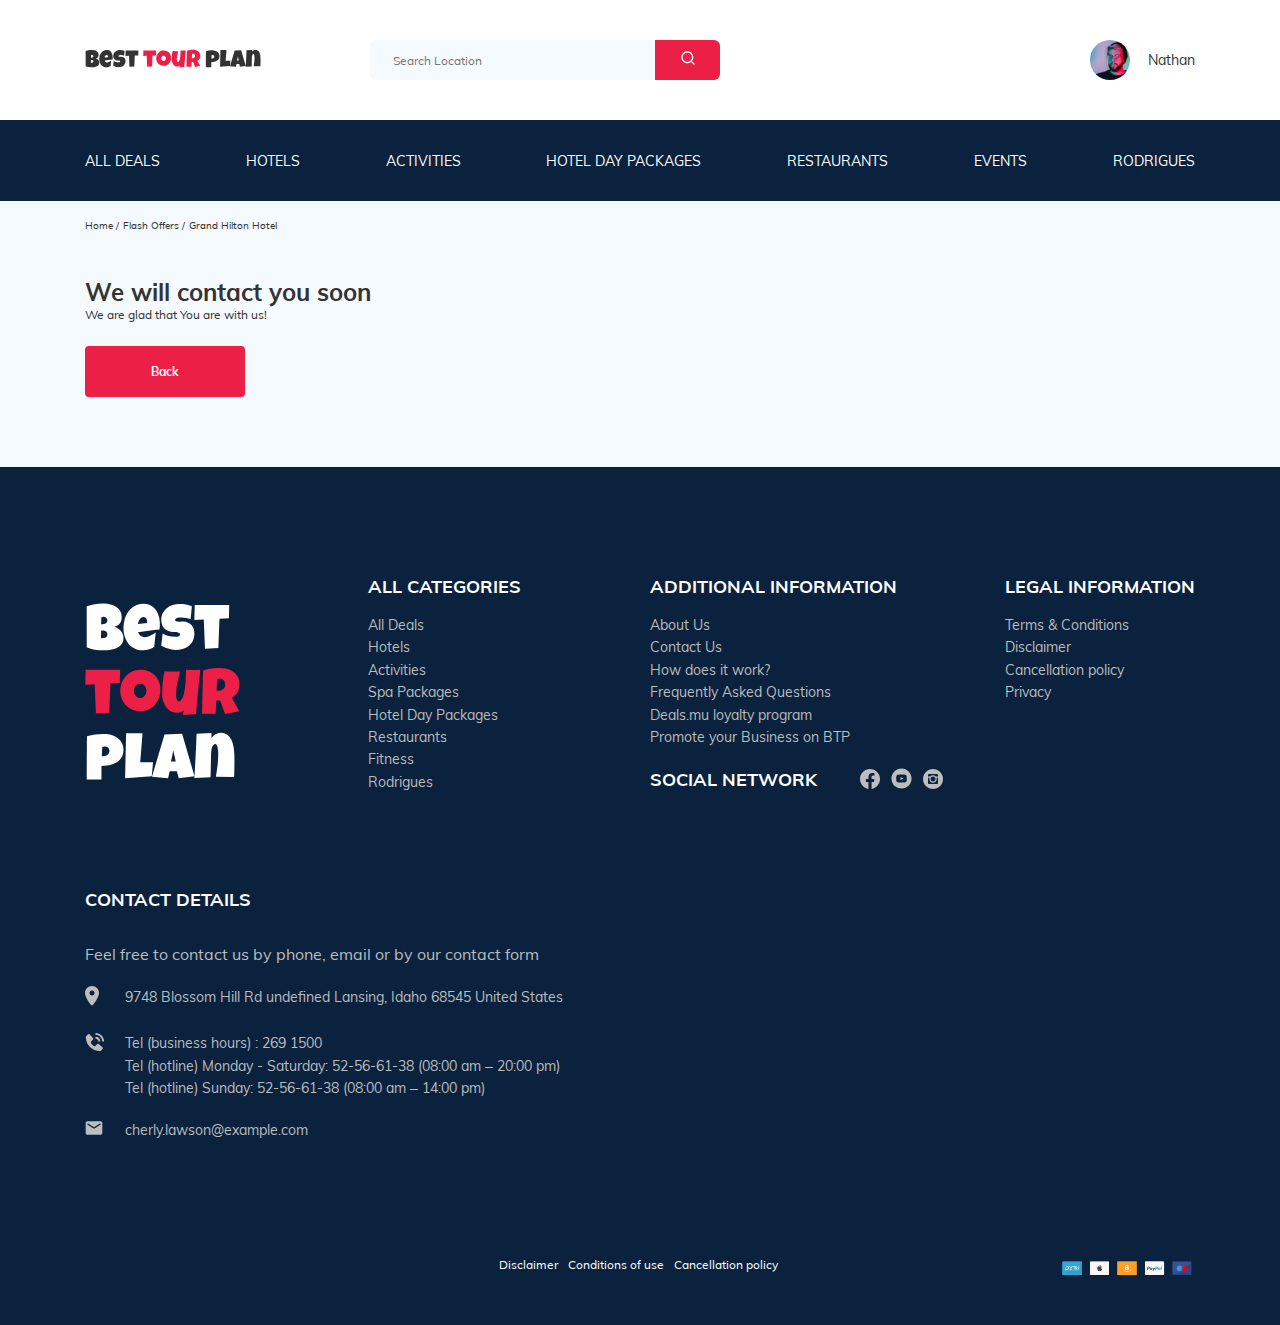
<file: thank-you.html>
<!DOCTYPE html>
<html lang="ru">
	<head>
		<meta charset="UTF-8" />
		<meta name="viewport" content="width=device-width, initial-scale=1.0" />
		<title>Best Tour Plan - Hotel Booking</title>
		<link rel="shortcut icon" href="favicon.ico" type="image/x-icon" />
		<link rel="icon" href="favicon.ico" type="image/x-icon" />
		<link href="https://fonts.googleapis.com/css2?family=Nunito:wght@400;600;800&display=swap" rel="stylesheet" />
		<link rel="stylesheet" href="css/swiper-bundle.min.css" />
		<link rel="stylesheet" href="css/slyle.css" />
	</head>
	<body>
		<header class="navbar navbar_mob-fixed">
			<div class="container">
				<div class="navbar-top">
					<a href="index.html" class="logo">
						<img src="img/horizontal-logo.svg" alt="Logo: Best Tour Plan" class="image logo__image" />
					</a>

					<form action="#" class="search navbar__search navbar__search_mob_hidden">
						<input type="text" class="search__input" placeholder="Search Location" />
						<button class="search__button">
							<img src="img/search.svg" alt="Icon: search" class="image" />
						</button>
					</form>

					<a href="#" class="user navbar__user navbar__user_mob_hidden">
						<img src="img/user-avatar.jpg" alt="Avatar: Nathan" class="image user__avatar" />
						<span class="user__name">Nathan</span>
					</a>

					<button class="menu-button navbar-top__menu-button">
						<img class="image menu-button__image" src="img/three-bars.svg" alt="Icon: burger menu" />

						<!-- <img class="image menu-button__image menu-button__image_x" src="img/x.svg" alt="Icon: Close menu" /> -->
					</button>
				</div>
				<!-- /.navbar-top -->
			</div>
			<!-- /.container -->
			<nav class="navbar-menu">
				<div class="container">
					<ul class="navbar-menu__navigation">
						<li class="navbar-menu__item navbar-menu__item_mob_visible">
							<a href="#" class="user navbar__user navbar__user_mob_visible">
								<img src="img/user-avatar.jpg" alt="Avatar: Nathan" class="image user__avatar" />
								<span class="user__name user__name_light">Nathan</span>
							</a>
						</li>
						<li class="navbar-menu__item navbar-menu__item_mob_visible">
							<form action="#" class="search navbar__search navbar__search_mob_visible">
								<input type="text" class="search__input" placeholder="Search Location" />
								<button class="search__button">
									<img src="img/search.svg" alt="Icon: search" class="image" />
								</button>
							</form>
						</li>

						<li class="navbar-menu__item">
							<a href="#" class="navbar-menu__link">All Deals</a>
						</li>
						<li class="navbar-menu__item">
							<a href="#" class="navbar-menu__link">Hotels</a>
						</li>
						<li class="navbar-menu__item">
							<a href="#" class="navbar-menu__link">Activities</a>
						</li>
						<li class="navbar-menu__item">
							<a href="#" class="navbar-menu__link">Hotel Day Packages</a>
						</li>
						<li class="navbar-menu__item">
							<a href="#" class="navbar-menu__link">Restaurants</a>
						</li>
						<li class="navbar-menu__item">
							<a href="#" class="navbar-menu__link">Events</a>
						</li>
						<li class="navbar-menu__item">
							<a href="#" class="navbar-menu__link">Rodrigues</a>
						</li>
					</ul>
				</div>
				<!-- /.container -->
			</nav>
		</header>

		<nav class="breadcrumb">
			<div class="container">
				<ul class="breadcrumb-list">
					<li class="breadcrumb-list__item">
						<a href="#" class="breadcrumb-list__link">Home</a>
					</li>
					<li class="breadcrumb-list__item">
						<a href="#" class="breadcrumb-list__link">Flash Offers</a>
					</li>
					<li class="breadcrumb-list__item">Grand Hilton Hotel</li>
				</ul>
			</div>
			<!-- /.container -->
		</nav>

		<section class="hotel">
			<div class="container">
				<div class="hotel-info">
					<div class="hotel-info__text">
						<div class="hotel-wrapper">
							<h1 class="hotel-name hotel-info__name">
								We will contact you soon
							</h1>
						</div>
						<!-- /.hotel-wrapper -->
						<p class="hotel-description hotel-info__description">
							We are glad that You are with us!
						</p>
					</div>
					<!-- /.hotel-info__text -->
				</div>
				<!-- /.hotel-info -->
				<input type="button" class="button" value="Back" onClick='location.href="index.html"' />
			</div>
			<!-- /.container -->
		</section>

		<section class="footer">
			<div class="container">
				<div class="footer-wrapper">
					<img class="image footer__logo" src="img/vertical-logo.svg" alt="Logo: Best Tour Plan" />

					<div class="footer__list footer__categories">
						<h3 class="footer__title">All categories</h3>
						<ul class="footer__ul">
							<li class="footer__item">
								<a href="#" class="footer__link">All Deals</a>
							</li>
							<li class="footer__item">
								<a href="#" class="footer__link">Hotels </a>
							</li>
							<li class="footer__item">
								<a href="#" class="footer__link">Activities</a>
							</li>
							<li class="footer__item">
								<a href="#" class="footer__link">Spa Packages</a>
							</li>
							<li class="footer__item">
								<a href="#" class="footer__link">Hotel Day Packages</a>
							</li>
							<li class="footer__item">
								<a href="#" class="footer__link">Restaurants</a>
							</li>
							<li class="footer__item">
								<a href="#" class="footer__link">Fitness</a>
							</li>
							<li class="footer__item">
								<a href="#" class="footer__link">Rodrigues</a>
							</li>
						</ul>
					</div>
					<!-- /.footer__list -->

					<div class="footer__list footer__additional">
						<h3 class="footer__title">ADDITIONAL INFORMATION</h3>
						<ul class="footer__ul">
							<li class="footer__item">
								<a href="#" class="footer__link">About Us </a>
							</li>
							<li class="footer__item">
								<a href="#" class="footer__link">Contact Us </a>
							</li>
							<li class="footer__item">
								<a href="#" class="footer__link">How does it work? </a>
							</li>
							<li class="footer__item">
								<a href="#" class="footer__link">Frequently Asked Questions</a>
							</li>
							<li class="footer__item">
								<a href="#" class="footer__link">Deals.mu loyalty program </a>
							</li>
							<li class="footer__item">
								<a href="#" class="footer__link">
									Promote your Business on BTP
								</a>
							</li>
						</ul>
					</div>
					<!-- /.footer__list -->
					<div class="footer__social-network">
						<h3 class="footer__title footer__title_inline">Social network</h3>
						<div class="footer__social-links">
							<a href="https://ru-ru.facebook.com/" class="footer__link"
								><img src="img/facebook.svg" alt="Icon: facebook" class="image"
							/></a>
							<a href="https://www.youtube.com/" class="footer__link"
								><img src="img/youtube.svg" alt="Icon: youtube" class="image"
							/></a>
							<a href="https://www.instagram.com/" class="footer__link"
								><img src="img/instagram.svg" alt="Icon: instagram" class="image"
							/></a>
						</div>
						<!-- /.footer__social-links -->
					</div>
					<!-- /.footer__social-network -->
					<div class="footer__list footer__legal">
						<h3 class="footer__title">legal INFORMATION</h3>
						<ul class="footer__ul">
							<li class="footer__item">
								<a href="#" class="footer__link">Terms & Conditions </a>
							</li>
							<li class="footer__item">
								<a href="#" class="footer__link">Disclaimer </a>
							</li>
							<li class="footer__item">
								<a href="#" class="footer__link">Cancellation policy</a>
							</li>
							<li class="footer__item">
								<a href="#" class="footer__link">Privacy</a>
							</li>
						</ul>
					</div>
					<!-- /.footer__list -->
					<div class="footer__contact-details">
						<h3 class="footer__title footer__title_mb-30">Contact Details</h3>
						<p class="footer__text">
							Feel free to contact us by phone, email or by our contact form
						</p>
						<ul class="footer__ul">
							<li class="footer__item footer__item_mb-20">
								<div class="footer__icon-wrapper">
									<img src="img/map-marker.svg" alt="Icon: map" class="image footer__icon" />
								</div>
								<!-- /.footer__icon-wrapper -->

								9748 Blossom Hill Rd undefined Lansing, Idaho 68545 United States
							</li>
							<li class="footer__item footer__item_mb-20">
								<div class="footer__icon-wrapper">
									<img src="img/footer-phone-call.svg" alt="Icon: phone" class="image footer__icon" />
								</div>
								<span class="footer__contacts">
									<a href="tel:2691500" class="footer__link">Tel (business hours) : 269 1500</a>
									<a href="tel:52566138" class="footer__link"
										>Tel (hotline) Monday - Saturday: 52-56-61-38 (08:00&nbsp;am – 20:00&nbsp;pm)</a
									>
									<a href="tel:52566138" class="footer__link"
										>Tel (hotline) Sunday: 52-56-61-38 (08:00&nbsp;am – 14:00&nbsp;pm)</a
									>
								</span>
							</li>
							<li class="footer__item footer__item_mb-20">
								<div class="footer__icon-wrapper">
									<img src="img/email.svg" alt="Icon: email" class="image footer__icon" />
								</div>
								<a href="mailto:cherly.lawson@example.com" class="footer__link">cherly.lawson@example.com</a>
							</li>
						</ul>
					</div>
					<!-- /.footer__contact-details -->
				</div>
				<!-- /.footer-wrapper -->
				<div class="footer__info">
					<div class="info info-wrapper">
						<div class="info__text">
							<span class="info__span"
								><a class="info__link" href="#">Disclaimer</a>
								<a class="info__link" href="#">Conditions of use</a>
								<a class="info__link" href="#">Cancellation policy</a></span
							>
						</div>
						<!-- /.info__text -->
						<div class="info__cards">
							<img src="img/cards.png" alt="Image: what payment systems do we use" class="image" />
						</div>
						<!-- /.info__cards -->
					</div>
					<!-- /.info-wrapper -->
				</div>
				<!-- /.footer__info -->
			</div>
			<!-- /.container -->
		</section>

		<script src="https://ajax.googleapis.com/ajax/libs/jquery/1.11.0/jquery.min.js"></script>
		<script src="js/parallax.min.js"></script>
		<script src="js/swiper-bundle.min.js"></script>
		<script src="js/main.min.js"></script>
	</body>
</html>
</file>
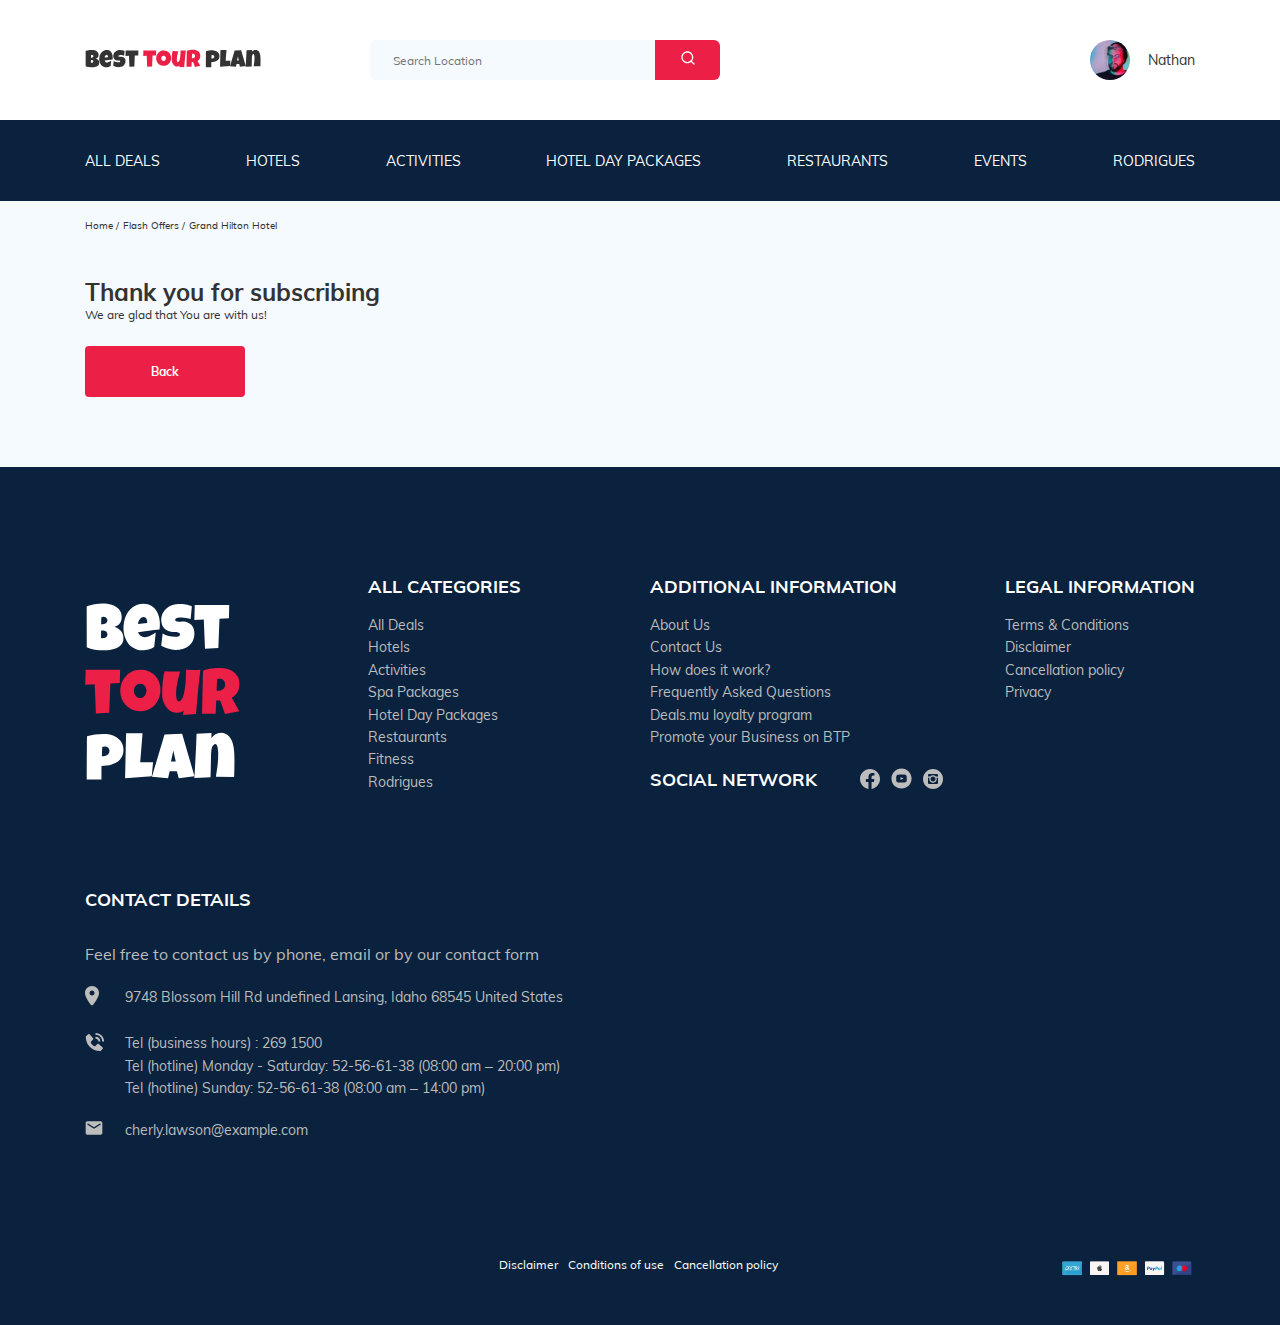
<file: thanks.html>
<!DOCTYPE html>
<html lang="en">
	<head>
		<meta charset="UTF-8" />
		<meta name="viewport" content="width=device-width, initial-scale=1.0" />
		<title>Best Tour Plan - Hotel Booking</title>
		<link rel="shortcut icon" href="favicon.ico" type="image/x-icon" />
		<link rel="icon" href="favicon.ico" type="image/x-icon" />
		<link href="https://fonts.googleapis.com/css2?family=Nunito:wght@400;600;800&display=swap" rel="stylesheet" />
		<link rel="stylesheet" href="css/swiper-bundle.min.css" />
		<link rel="stylesheet" href="css/slyle.css" />
	</head>
	<body>
		<header class="navbar navbar_mob-fixed">
			<div class="container">
				<div class="navbar-top">
					<a href="index.html" class="logo">
						<img src="img/horizontal-logo.svg" alt="Logo: Best Tour Plan" class="image logo__image" />
					</a>

					<form action="#" class="search navbar__search navbar__search_mob_hidden">
						<input type="text" class="search__input" placeholder="Search Location" />
						<button class="search__button">
							<img src="img/search.svg" alt="Icon: search" class="image" />
						</button>
					</form>

					<a href="#" class="user navbar__user navbar__user_mob_hidden">
						<img src="img/user-avatar.jpg" alt="Avatar: Nathan" class="image user__avatar" />
						<span class="user__name">Nathan</span>
					</a>

					<button class="menu-button navbar-top__menu-button">
						<img class="image menu-button__image" src="img/three-bars.svg" alt="Icon: burger menu" />

						<!-- <img class="image menu-button__image menu-button__image_x" src="img/x.svg" alt="Icon: Close menu" /> -->
					</button>
				</div>
				<!-- /.navbar-top -->
			</div>
			<!-- /.container -->
			<nav class="navbar-menu">
				<div class="container">
					<ul class="navbar-menu__navigation">
						<li class="navbar-menu__item navbar-menu__item_mob_visible">
							<a href="#" class="user navbar__user navbar__user_mob_visible">
								<img src="img/user-avatar.jpg" alt="Avatar: Nathan" class="image user__avatar" />
								<span class="user__name user__name_light">Nathan</span>
							</a>
						</li>
						<li class="navbar-menu__item navbar-menu__item_mob_visible">
							<form action="#" class="search navbar__search navbar__search_mob_visible">
								<input type="text" class="search__input" placeholder="Search Location" />
								<button class="search__button">
									<img src="img/search.svg" alt="Icon: search" class="image" />
								</button>
							</form>
						</li>

						<li class="navbar-menu__item">
							<a href="#" class="navbar-menu__link">All Deals</a>
						</li>
						<li class="navbar-menu__item">
							<a href="#" class="navbar-menu__link">Hotels</a>
						</li>
						<li class="navbar-menu__item">
							<a href="#" class="navbar-menu__link">Activities</a>
						</li>
						<li class="navbar-menu__item">
							<a href="#" class="navbar-menu__link">Hotel Day Packages</a>
						</li>
						<li class="navbar-menu__item">
							<a href="#" class="navbar-menu__link">Restaurants</a>
						</li>
						<li class="navbar-menu__item">
							<a href="#" class="navbar-menu__link">Events</a>
						</li>
						<li class="navbar-menu__item">
							<a href="#" class="navbar-menu__link">Rodrigues</a>
						</li>
					</ul>
				</div>
				<!-- /.container -->
			</nav>
		</header>

		<nav class="breadcrumb">
			<div class="container">
				<ul class="breadcrumb-list">
					<li class="breadcrumb-list__item">
						<a href="#" class="breadcrumb-list__link">Home</a>
					</li>
					<li class="breadcrumb-list__item">
						<a href="#" class="breadcrumb-list__link">Flash Offers</a>
					</li>
					<li class="breadcrumb-list__item">Grand Hilton Hotel</li>
				</ul>
			</div>
			<!-- /.container -->
		</nav>

		<section class="hotel">
			<div class="container">
				<div class="hotel-info">
					<div class="hotel-info__text">
						<div class="hotel-wrapper">
							<h1 class="hotel-name hotel-info__name">Thank you for subscribing</h1>
						</div>
						<!-- /.hotel-wrapper -->
						<p class="hotel-description hotel-info__description">
							We are glad that You are with us!
						</p>
					</div>
					<!-- /.hotel-info__text -->
				</div>
				<!-- /.hotel-info -->
				<input type="button" class="button" value="Back" onClick='location.href="index.html"' />
			</div>
			<!-- /.container -->
		</section>

		<section class="footer">
			<div class="container">
				<div class="footer-wrapper">
					<img class="image footer__logo" src="img/vertical-logo.svg" alt="Logo: Best Tour Plan" />

					<div class="footer__list footer__categories">
						<h3 class="footer__title">All categories</h3>
						<ul class="footer__ul">
							<li class="footer__item">
								<a href="#" class="footer__link">All Deals</a>
							</li>
							<li class="footer__item">
								<a href="#" class="footer__link">Hotels </a>
							</li>
							<li class="footer__item">
								<a href="#" class="footer__link">Activities</a>
							</li>
							<li class="footer__item">
								<a href="#" class="footer__link">Spa Packages</a>
							</li>
							<li class="footer__item">
								<a href="#" class="footer__link">Hotel Day Packages</a>
							</li>
							<li class="footer__item">
								<a href="#" class="footer__link">Restaurants</a>
							</li>
							<li class="footer__item">
								<a href="#" class="footer__link">Fitness</a>
							</li>
							<li class="footer__item">
								<a href="#" class="footer__link">Rodrigues</a>
							</li>
						</ul>
					</div>
					<!-- /.footer__list -->

					<div class="footer__list footer__additional">
						<h3 class="footer__title">ADDITIONAL INFORMATION</h3>
						<ul class="footer__ul">
							<li class="footer__item">
								<a href="#" class="footer__link">About Us </a>
							</li>
							<li class="footer__item">
								<a href="#" class="footer__link">Contact Us </a>
							</li>
							<li class="footer__item">
								<a href="#" class="footer__link">How does it work? </a>
							</li>
							<li class="footer__item">
								<a href="#" class="footer__link">Frequently Asked Questions</a>
							</li>
							<li class="footer__item">
								<a href="#" class="footer__link">Deals.mu loyalty program </a>
							</li>
							<li class="footer__item">
								<a href="#" class="footer__link">
									Promote your Business on BTP
								</a>
							</li>
						</ul>
					</div>
					<!-- /.footer__list -->
					<div class="footer__social-network">
						<h3 class="footer__title footer__title_inline">Social network</h3>
						<div class="footer__social-links">
							<a href="https://ru-ru.facebook.com/" class="footer__link"
								><img src="img/facebook.svg" alt="Icon: facebook" class="image"
							/></a>
							<a href="https://www.youtube.com/" class="footer__link"
								><img src="img/youtube.svg" alt="Icon: youtube" class="image"
							/></a>
							<a href="https://www.instagram.com/" class="footer__link"
								><img src="img/instagram.svg" alt="Icon: instagram" class="image"
							/></a>
						</div>
						<!-- /.footer__social-links -->
					</div>
					<!-- /.footer__social-network -->
					<div class="footer__list footer__legal">
						<h3 class="footer__title">legal INFORMATION</h3>
						<ul class="footer__ul">
							<li class="footer__item">
								<a href="#" class="footer__link">Terms & Conditions </a>
							</li>
							<li class="footer__item">
								<a href="#" class="footer__link">Disclaimer </a>
							</li>
							<li class="footer__item">
								<a href="#" class="footer__link">Cancellation policy</a>
							</li>
							<li class="footer__item">
								<a href="#" class="footer__link">Privacy</a>
							</li>
						</ul>
					</div>
					<!-- /.footer__list -->
					<div class="footer__contact-details">
						<h3 class="footer__title footer__title_mb-30">Contact Details</h3>
						<p class="footer__text">
							Feel free to contact us by phone, email or by our contact form
						</p>
						<ul class="footer__ul">
							<li class="footer__item footer__item_mb-20">
								<div class="footer__icon-wrapper">
									<img src="img/map-marker.svg" alt="Icon: map" class="image footer__icon" />
								</div>
								<!-- /.footer__icon-wrapper -->

								9748 Blossom Hill Rd undefined Lansing, Idaho 68545 United States
							</li>
							<li class="footer__item footer__item_mb-20">
								<div class="footer__icon-wrapper">
									<img src="img/footer-phone-call.svg" alt="Icon: phone" class="image footer__icon" />
								</div>
								<span class="footer__contacts">
									<a href="tel:2691500" class="footer__link">Tel (business hours) : 269 1500</a>
									<a href="tel:52566138" class="footer__link"
										>Tel (hotline) Monday - Saturday: 52-56-61-38 (08:00&nbsp;am – 20:00&nbsp;pm)</a
									>
									<a href="tel:52566138" class="footer__link"
										>Tel (hotline) Sunday: 52-56-61-38 (08:00&nbsp;am – 14:00&nbsp;pm)</a
									>
								</span>
							</li>
							<li class="footer__item footer__item_mb-20">
								<div class="footer__icon-wrapper">
									<img src="img/email.svg" alt="Icon: email" class="image footer__icon" />
								</div>
								<a href="mailto:cherly.lawson@example.com" class="footer__link">cherly.lawson@example.com</a>
							</li>
						</ul>
					</div>
					<!-- /.footer__contact-details -->
				</div>
				<!-- /.footer-wrapper -->
				<div class="footer__info">
					<div class="info info-wrapper">
						<div class="info__text">
							<span class="info__span"
								><a class="info__link" href="#">Disclaimer</a>
								<a class="info__link" href="#">Conditions of use</a>
								<a class="info__link" href="#">Cancellation policy</a></span
							>
						</div>
						<!-- /.info__text -->
						<div class="info__cards">
							<img src="img/cards.png" alt="Image: what payment systems do we use" class="image" />
						</div>
						<!-- /.info__cards -->
					</div>
					<!-- /.info-wrapper -->
				</div>
				<!-- /.footer__info -->
			</div>
			<!-- /.container -->
		</section>

		<script src="https://ajax.googleapis.com/ajax/libs/jquery/1.11.0/jquery.min.js"></script>
		<script src="js/parallax.min.js"></script>
		<script src="js/swiper-bundle.min.js"></script>
		<script src="js/main.min.js"></script>
	</body>
</html>
</file>
<file: css/slyle.css>
@font-face{font-family:'Muli';src:url("../fonts/Muliregular.woff2") format("woff2"),url("../fonts/Muliregular.woff") format("woff");font-weight:400;font-style:normal;font-display:swap}@font-face{font-family:'Muli';src:url("../fonts/Mulibold.woff2") format("woff2"),url("../fonts/Mulibold.woff") format("woff");font-weight:700;font-style:normal;font-display:swap}*{-webkit-box-sizing:border-box;box-sizing:border-box}body{font-family:'Muli', sans-serif;color:#333;background-color:#f5fafe}.container{max-width:1110px;margin:auto}.image{max-width:100%;-o-object-fit:cover;object-fit:cover}.star{margin-right:3px}.input{background:#FFFFFF;border-radius:4px;border:none;padding:0 23px;height:50px}.input::-webkit-input-placeholder{color:#BDBDBD;font-size:12px}.input:-ms-input-placeholder{color:#BDBDBD;font-size:12px}.input::-ms-input-placeholder{color:#BDBDBD;font-size:12px}.input::placeholder{color:#BDBDBD;font-size:12px}.textarea{min-height:123px;background:#FFFFFF;border-radius:4px;padding:18px 23px;border:none;resize:none}.textarea::-webkit-input-placeholder{color:#BDBDBD;font-size:12px}.textarea:-ms-input-placeholder{color:#BDBDBD;font-size:12px}.textarea::-ms-input-placeholder{color:#BDBDBD;font-size:12px}.textarea::placeholder{color:#BDBDBD;font-size:12px}.button{min-width:160px;min-height:50px;padding:18px;font-style:normal;font-weight:bold;font-size:12px;line-height:15px;color:#fff;background-color:#EC1F46;border:none;border-radius:4px;cursor:pointer;outline:none}.form{display:-webkit-box;display:-ms-flexbox;display:flex;-webkit-box-align:center;-ms-flex-align:center;align-items:center;-webkit-box-pack:justify;-ms-flex-pack:justify;justify-content:space-between;-ms-flex-wrap:wrap;flex-wrap:wrap}.form__error{color:#EC1F46}.form-info{font-style:normal;font-weight:bold;font-size:12px;line-height:15px;color:#E0E0E0}a:hover{text-shadow:0 0 1px #ffffff}/*! normalize.css v8.0.1 | MIT License | github.com/necolas/normalize.css */html{line-height:1.15;-webkit-text-size-adjust:100%}body{margin:0}main{display:block}h1{font-size:2em;margin:0.67em 0}hr{-webkit-box-sizing:content-box;box-sizing:content-box;height:0;overflow:visible}pre{font-family:monospace, monospace;font-size:1em}a{background-color:transparent}abbr[title]{border-bottom:none;text-decoration:underline;-webkit-text-decoration:underline dotted;text-decoration:underline dotted}b,strong{font-weight:bolder}code,kbd,samp{font-family:monospace, monospace;font-size:1em}small{font-size:80%}sub,sup{font-size:75%;line-height:0;position:relative;vertical-align:baseline}sub{bottom:-0.25em}sup{top:-0.5em}img{border-style:none}button,input,optgroup,select,textarea{font-family:inherit;font-size:100%;line-height:1.15;margin:0}button,input{overflow:visible}button,select{text-transform:none}button,[type="button"],[type="reset"],[type="submit"]{-webkit-appearance:button}button::-moz-focus-inner,[type="button"]::-moz-focus-inner,[type="reset"]::-moz-focus-inner,[type="submit"]::-moz-focus-inner{border-style:none;padding:0}button:-moz-focusring,[type="button"]:-moz-focusring,[type="reset"]:-moz-focusring,[type="submit"]:-moz-focusring{outline:1px dotted ButtonText}fieldset{padding:0.35em 0.75em 0.625em}legend{-webkit-box-sizing:border-box;box-sizing:border-box;color:inherit;display:table;max-width:100%;padding:0;white-space:normal}progress{vertical-align:baseline}textarea{overflow:auto}[type="checkbox"],[type="radio"]{-webkit-box-sizing:border-box;box-sizing:border-box;padding:0}[type="number"]::-webkit-inner-spin-button,[type="number"]::-webkit-outer-spin-button{height:auto}[type="search"]{-webkit-appearance:textfield;outline-offset:-2px}[type="search"]::-webkit-search-decoration{-webkit-appearance:none}::-webkit-file-upload-button{-webkit-appearance:button;font:inherit}details{display:block}summary{display:list-item}template{display:none}[hidden]{display:none}.navbar{background-color:#ffffff}.navbar-top{display:-webkit-box;display:-ms-flexbox;display:flex;-webkit-box-align:center;-ms-flex-align:center;align-items:center;-webkit-box-pack:justify;-ms-flex-pack:justify;justify-content:space-between;padding:40px 0px}.navbar-top__menu-button{display:none}.navbar__search{margin-right:auto;margin-left:108px}.navbar-menu{background:#0A223D}.navbar-menu__navigation{margin:0;padding:31px 0px;list-style-type:none;display:-webkit-box;display:-ms-flexbox;display:flex;-webkit-box-align:center;-ms-flex-align:center;align-items:center;-webkit-box-pack:justify;-ms-flex-pack:justify;justify-content:space-between;color:#fff}.navbar-menu__link{color:#fff;text-decoration:none;text-transform:uppercase;font-size:14px;line-height:18px}.navbar-menu__item_mob_visible{display:none;width:80%}.logo{width:177px}.search{display:-webkit-box;display:-ms-flexbox;display:flex;min-width:350px;position:relative;overflow:hidden;border-radius:6px;height:40px}.search__input{width:100%;height:100%;padding-left:23px;padding-right:75px;background-color:#f5fafe;border:none;font-size:12px;line-height:15px;color:#333}.search__button{position:absolute;top:0;right:0;height:100%;width:65px;border:none;background-color:#EC1F46;cursor:pointer;outline:none}.user{display:-webkit-box;display:-ms-flexbox;display:flex;-webkit-box-align:center;-ms-flex-align:center;align-items:center;text-decoration:none}.user__avatar{width:40px;height:40px;border-radius:50%}.user__name{margin-left:18px;font-size:14px;line-height:18px;color:#333}.menu-button{outline:none;border:none}.menu-button:focus{outline:none}.breadcrumb-list{list-style:none;display:-webkit-box;display:-ms-flexbox;display:flex;-webkit-box-align:center;-ms-flex-align:center;align-items:center;padding:18px 0px;margin:0}.breadcrumb-list__item{font-size:10px;line-height:13px}.breadcrumb-list__item:not(:last-child)::after{content:'/';margin-right:4px}.breadcrumb-list__link{text-decoration:none;color:inherit}.hotel{padding:23px 0 70px 0}.hotel-info{display:-webkit-box;display:-ms-flexbox;display:flex;-webkit-box-align:center;-ms-flex-align:center;align-items:center;-webkit-box-pack:justify;-ms-flex-pack:justify;justify-content:space-between;padding-bottom:20px}.hotel-info__offer{margin-left:14px;margin-top:4px}.hotel-info__name{margin-top:4px;margin-bottom:0}.hotel-info__description{margin-bottom:4px;margin-top:0px}.hotel-name{font-size:24px;line-height:30px}.hotel-wrapper{display:-webkit-box;display:-ms-flexbox;display:flex;-ms-flex-wrap:wrap;flex-wrap:wrap;-webkit-box-align:center;-ms-flex-align:center;align-items:center}.hotel-description{font-size:12px;line-height:15px}.hotel-grid{display:-webkit-box;display:-ms-flexbox;display:flex;-webkit-box-pack:justify;-ms-flex-pack:justify;justify-content:space-between}.hotel-grid__slider{width:728px;height:450px}.hotel-about{display:-webkit-box;display:-ms-flexbox;display:flex;-webkit-box-orient:vertical;-webkit-box-direction:normal;-ms-flex-direction:column;flex-direction:column;-webkit-box-pack:justify;-ms-flex-pack:justify;justify-content:space-between}.hotel-slider{width:100%;height:100%;position:relative;border-radius:8px}.hotel-slider__item{display:-webkit-box;display:-ms-flexbox;display:flex;-webkit-box-pack:center;-ms-flex-pack:center;justify-content:center;-webkit-box-align:center;-ms-flex-align:center;align-items:center}.hotel-slider__item::after{content:'';position:absolute;width:100%;height:100%;top:0;bottom:0;right:0;left:0;z-index:10;background:-webkit-gradient(linear, left top, left bottom, from(rgba(0,122,223,0.48)), to(rgba(255,255,255,0.128)));background:linear-gradient(180deg, rgba(0,122,223,0.48) 0%, rgba(255,255,255,0.128) 100%)}.hotel-slider__image{height:100%;width:100%}.hotel-slider__button{position:absolute;top:50%;-webkit-transform:translateY(-50%);transform:translateY(-50%);z-index:20;background:transparent;width:30px;height:30px;border:none;outline:none;cursor:pointer;background-repeat:no-repeat;background-position:center;background-size:10px}.hotel-slider__button_prev{left:18px;background-image:url("../img/arrow-prev.svg")}.hotel-slider__button_next{right:18px;background-image:url("../img/arrow-next.svg")}.stars{-ms-flex-preferred-size:100%;flex-basis:100%;display:-webkit-box;display:-ms-flexbox;display:flex}.offer{font-size:10px;line-height:13px;padding:4px 9px;background:#EC1F46;border-radius:3px;color:#fff}.rating{max-width:65px;min-height:45px;text-align:center;color:#fff;background:#EC1F46;border-radius:4px}.rating__text{font-size:8px;line-height:10px}.rating__counter{font-size:14px;line-height:18px}.rating__counter_lit{font-size:10px;line-height:13px}.booking{background:#0A223D;color:#fff;font-family:'Nunito', sans-serif;border-radius:8px;width:350px;height:210px;padding:28px}.booking__info{display:-webkit-box;display:-ms-flexbox;display:flex;-webkit-box-pack:justify;-ms-flex-pack:justify;justify-content:space-between;margin-bottom:9px}.booking__price{display:-webkit-box;display:-ms-flexbox;display:flex;-webkit-box-orient:vertical;-webkit-box-direction:normal;-ms-flex-direction:column;flex-direction:column}.booking__start{font-weight:normal;font-size:10px;line-height:14px}.booking__pricetag{font-weight:800;font-size:24px;line-height:33px}.booking__per-room{font-weight:normal;font-size:12px;line-height:16px}.booking__room{margin-top:4px}.booking__text{display:-webkit-box;display:-ms-flexbox;display:flex;-webkit-box-align:center;-ms-flex-align:center;align-items:center;-webkit-box-pack:justify;-ms-flex-pack:justify;justify-content:space-between;margin-bottom:8px;font-weight:normal;font-size:12px;line-height:16px}.booking__description{margin-left:9px}.booking__call-center{display:-webkit-box;display:-ms-flexbox;display:flex;-webkit-box-align:center;-ms-flex-align:center;align-items:center;-webkit-box-pack:justify;-ms-flex-pack:justify;justify-content:space-between;margin-bottom:17px}.booking__heading{font-weight:600;font-size:18px;line-height:25px}.booking__number{display:-webkit-box;display:-ms-flexbox;display:flex;-webkit-box-align:center;-ms-flex-align:center;align-items:center;-webkit-box-pack:justify;-ms-flex-pack:justify;justify-content:space-between;color:inherit;text-decoration:none;font-weight:600;font-size:18px;line-height:25px}.booking__phone{margin-left:8px}.booking__button{width:100%;min-height:45px;padding:13px;font-weight:600;font-size:14px;line-height:19px;background:#EC1F46;color:#fff;border-radius:4px;border:none;cursor:pointer}.map{width:340px;height:210px;background:gray;border-radius:10px;overflow:hidden}.map__frame{width:100%;height:213px;frameborder:0;border:0;allowfullscreen:"";aria-hidden:"false";overflow:hidden}.map__image{-o-object-fit:cover;object-fit:cover;width:100%;height:100%}.packages{padding:40px 0 70px 0}.packages__title{display:block;max-width:100%;font-style:normal;font-weight:bold;font-size:36px;line-height:45px;text-align:center;text-transform:uppercase;margin:0px auto 70px}.packages-wrapper{display:-ms-grid;display:grid;-ms-grid-columns:(1fr)[3];grid-template-columns:repeat(3, 1fr);-ms-grid-rows:(1fr)[2];grid-template-rows:repeat(2, 1fr);grid-gap:30px}.packages__item{background-color:#0A223D;width:100%;height:500px}.packages__item_2x{max-width:730px;grid-column:span 2;display:-webkit-box;display:-ms-flexbox;display:flex}.item{border-radius:8px;overflow:hidden}.item__photo{position:relative;width:100%;height:250px;height:50%}.item__photo_2x{height:500px;max-width:366px;width:100%}.item__image{width:100%;height:100%;margin:0}.item__offer{position:absolute;left:0;top:26px;max-width:61px;min-height:18px;border-radius:0px 4px 4px 0px;background-color:#EC1F46;color:#fff;font-style:normal;font-weight:600;font-size:8px;line-height:10px;padding:4px 9px;text-align:center}.item__offer_2x{max-width:95px;min-height:30px;font-size:12px;line-height:15px;padding:7px 11px}.item__about{display:-webkit-box;display:-ms-flexbox;display:flex;-webkit-box-orient:vertical;-webkit-box-direction:normal;-ms-flex-direction:column;flex-direction:column;-webkit-box-pack:justify;-ms-flex-pack:justify;justify-content:space-between;height:50%;padding:30px 21px 25px 32px}.item__about_2x{height:500px;width:90%;max-width:364px;padding:46px 21px 30px 43px}.item__paragraph{font-style:normal;font-weight:normal;font-size:14px;line-height:160.6%;color:#fff}.item__name{margin:0 0 18px 0;font-style:normal;font-weight:bold;font-size:18px;line-height:23px;color:#fff}.item__name_2x{margin:5px 0 0 0}.item__description{color:#fff;font-weight:normal;font-size:12px;line-height:15px}.item__icon{margin-right:15px}.item__text{display:-webkit-box;display:-ms-flexbox;display:flex;-webkit-box-align:center;-ms-flex-align:center;align-items:center;-webkit-box-pack:start;-ms-flex-pack:start;justify-content:flex-start;margin-bottom:8px;font-weight:normal;font-size:12px;line-height:16px}.item-price-wrapper{display:-webkit-box;display:-ms-flexbox;display:flex;-webkit-box-pack:justify;-ms-flex-pack:justify;justify-content:space-between}.item__price{display:-webkit-box;display:-ms-flexbox;display:flex;color:#fff;-ms-flex-wrap:wrap;flex-wrap:wrap}.item__oldpricetag{color:inherit;width:100%;font-weight:normal;font-size:14px;line-height:18px;-webkit-text-decoration-line:line-through;text-decoration-line:line-through}.item__pricetag{color:inherit;width:100%;font-weight:bold;font-size:24px;line-height:30px}.item__button{min-width:120px;min-height:40px;padding:10px 26px;font-weight:600;font-size:14px;line-height:19px}.parallax-window{height:260px;background:transparent}.newsletter{display:-webkit-box;display:-ms-flexbox;display:flex;height:260px;-webkit-box-align:center;-ms-flex-align:center;align-items:center;-webkit-box-pack:center;-ms-flex-pack:center;justify-content:center;position:relative;padding:98px 0 87px 0;background-repeat:no-repeat;background-size:cover;background-position:center}.newsletter:before{position:absolute;content:'';top:0;bottom:0;right:0;left:0;width:100%;height:100%;background-color:rgba(10,34,61,0.8)}.newsletter-wrapper{position:relative;display:-webkit-box;display:-ms-flexbox;display:flex;-webkit-box-align:center;-ms-flex-align:center;align-items:center;-webkit-box-pack:justify;-ms-flex-pack:justify;justify-content:space-between;width:731px;margin:354 auto}.newsletter-title{color:#fff;font-style:normal;font-weight:300;font-size:24px;line-height:30px}.newsletter-title__strong{display:block;font-size:36px;line-height:45px;text-transform:uppercase}.newsletter .subscribe{position:relative;width:350px;height:55px}.newsletter .subscribe__input{position:absolute;width:100%;height:100%;border:none;padding-left:33px;padding-right:75px;font-style:normal;font-weight:300;font-size:14px;line-height:18px;border-radius:4px;overflow:hidden}.newsletter .subscribe__input::-webkit-input-placeholder{color:#BDBDBD}.newsletter .subscribe__input:-ms-input-placeholder{color:#BDBDBD}.newsletter .subscribe__input::-ms-input-placeholder{color:#BDBDBD}.newsletter .subscribe__input::placeholder{color:#BDBDBD}.newsletter .subscribe__button{position:absolute;min-width:65px;top:0;right:0;height:100%;border:none;background-color:#EC1F46;color:#fff;font-weight:bold;font-size:12px;line-height:15px;cursor:pointer;outline:none;overflow:hidden;border-top-right-radius:4px;border-bottom-right-radius:4px}.form__error[for=newsletter_email]{position:absolute;top:57px;left:2px;font-size:12px;color:#EC1F46;font-weight:bold;-webkit-text-stroke:0.4px #f2002e}.reviews{padding:40px 0 70px 0}.reviews__title{display:block;max-width:100%;font-style:normal;font-weight:bold;font-size:36px;line-height:45px;text-align:center;text-transform:uppercase;margin:0px auto 70px}.reviews-slider__item{position:relative;display:-webkit-box;display:-ms-flexbox;display:flex;-webkit-box-orient:vertical;-webkit-box-direction:normal;-ms-flex-direction:column;flex-direction:column;-webkit-box-align:center;-ms-flex-align:center;align-items:center;width:730px;margin:45px auto 0;background-color:white;border-radius:8px;padding:0 62px 30px}.reviews-slider__item::before{position:absolute;top:12px;left:62px;content:'';width:70px;height:47px;background-image:url(../img/quote-left.svg);background-repeat:no-repeat}.reviews-slider__item::after{position:absolute;top:118px;right:62px;content:'';width:70px;height:47px;background-image:url(../img/quote-right.svg);background-repeat:no-repeat}.reviews-slider__button{position:absolute;top:46%;-webkit-transform:translateY(-50%);transform:translateY(-50%);width:30px;height:30px;margin:0 10px;background-repeat:no-repeat;background-size:10px;background-position:center;border:none;background-color:transparent;outline:none;z-index:99;cursor:pointer}.reviews-slider__button_prev{background-image:url(../img/gray-arrow-left.svg);left:0}.reviews-slider__button_next{background-image:url(../img/gray-arrow-right.svg);right:0}.reviews-slider__profile{display:-webkit-box;display:-ms-flexbox;display:flex;-webkit-box-orient:vertical;-webkit-box-direction:normal;-ms-flex-direction:column;flex-direction:column;-webkit-box-align:center;-ms-flex-align:center;align-items:center;margin:-45px 0 32px 0}.reviews-slider__avatar{width:90px;height:90px;border-radius:50%;margin-bottom:9px}.reviews-slider__username{font-style:normal;font-weight:bold;font-size:12px;line-height:15px;color:#EC1F46;margin-bottom:10px;margin-top:0}.reviews-slider__date{font-style:normal;font-weight:normal;font-size:10px;line-height:13px;margin-bottom:4px}.reviews-slider__rating{display:-webkit-box;display:-ms-flexbox;display:flex;-webkit-box-align:center;-ms-flex-align:center;align-items:center}.reviews-slider__text{max-width:537px;font-weight:normal;font-size:12px;line-height:160%;text-align:justify;color:#333333;margin:auto}.activities{padding:60px 0 98px 0}.activities__title{font-style:normal;font-weight:bold;font-size:24px;line-height:30px;text-transform:uppercase;margin-bottom:57px;margin-top:0}.activities-wrapper{display:-webkit-box;display:-ms-flexbox;display:flex;-webkit-box-pack:justify;-ms-flex-pack:justify;justify-content:space-between}.card{position:relative;display:-webkit-box;display:-ms-flexbox;display:flex;-webkit-box-orient:vertical;-webkit-box-direction:normal;-ms-flex-direction:column;flex-direction:column;-webkit-box-align:start;-ms-flex-align:start;align-items:flex-start;width:255px;height:255px;padding:24px 26px;border-radius:6px;overflow:hidden}.card::before{content:'';position:absolute;left:0;right:0;bottom:0;top:0;background:linear-gradient(179.83deg, rgba(196,196,196,0) 35.34%, #0A223D 99.85%);z-index:-1}.card__image{position:absolute;width:100%;height:100%;left:0;right:0;bottom:0;top:0;z-index:-2}.card__title{display:inline-block;max-width:200px;margin-top:auto;margin-bottom:18px;color:#fff;font-style:normal;font-weight:bold;font-size:16px;line-height:20px}.card__button{padding:7px 22px;font-family:Nunito;font-style:normal;font-weight:600;font-size:12px;line-height:16px;color:#fff;background-color:#EC1F46;border:none;border-radius:4px;cursor:pointer}.footer{background-color:#0A223D;color:#fff;padding-top:108px;padding-bottom:46px}.footer-wrapper{display:-ms-grid;display:grid;-ms-grid-columns:(minmax(max-content, 1fr))[4];grid-template-columns:repeat(4, minmax(-webkit-max-content, 1fr));grid-template-columns:repeat(4, minmax(max-content, 1fr));grid-gap:20px;grid-auto-rows:minmax(40px, -webkit-min-content);grid-auto-rows:minmax(40px, min-content);-webkit-box-align:start;-ms-flex-align:start;align-items:start}.footer__title{margin:0 0 16px 0;font-style:normal;font-weight:bold;font-size:18px;line-height:23px;text-transform:uppercase}.footer__title_inline{margin:0 43px 0 0}.footer__title_mb-30{margin-bottom:34px}.footer__legal{-ms-grid-column-align:end;justify-self:end}.footer__logo{width:155px;-ms-flex-item-align:center;-ms-grid-row-align:center;align-self:center;-ms-grid-row:1;-ms-grid-row-span:2;grid-row:1/3}.footer__categories{-ms-grid-row:1;-ms-grid-row-span:3;grid-row:1/4}.footer__social-links{display:-webkit-box;display:-ms-flexbox;display:flex;-webkit-box-align:center;-ms-flex-align:center;align-items:center;-webkit-box-pack:justify;-ms-flex-pack:justify;justify-content:space-between;min-width:83px}.footer__social-network{display:-webkit-box;display:-ms-flexbox;display:flex;-webkit-box-align:start;-ms-flex-align:start;align-items:start;-ms-grid-row:2;-ms-grid-row-span:2;grid-row:2/4;grid-column:span 2}.footer__contact-details{grid-column:span 2}.footer__contact-form{grid-column:span 2}.footer__ul{padding:0;margin:0;list-style:none}.footer__item{display:-webkit-box;display:-ms-flexbox;display:flex;-webkit-box-align:start;-ms-flex-align:start;align-items:flex-start;font-style:normal;font-weight:normal;font-size:14px;line-height:160%;color:#BDBDBD}.footer__item_mb-20{margin-bottom:20px}.footer__icon{margin-right:20px}.footer__icon-wrapper{min-width:40px}.footer__contacts{display:-webkit-box;display:-ms-flexbox;display:flex;-webkit-box-orient:vertical;-webkit-box-direction:normal;-ms-flex-direction:column;flex-direction:column}.footer__contacts-wrapper{display:-webkit-box;display:-ms-flexbox;display:flex;-ms-flex-wrap:wrap;flex-wrap:wrap}.footer__text{color:#BDBDBD;margin-bottom:22px}.footer__link{text-decoration:none;color:inherit}.footer__input{width:100%}.footer__input-group{padding-bottom:20px;-ms-flex-preferred-size:48%;flex-basis:48%;position:relative}.footer__input::-webkit-input-placeholder{color:#BDBDBD;font-size:12px}.footer__input:-ms-input-placeholder{color:#BDBDBD;font-size:12px}.footer__input::-ms-input-placeholder{color:#BDBDBD;font-size:12px}.footer__input::placeholder{color:#BDBDBD;font-size:12px}.footer__textarea{-ms-flex-preferred-size:100%;flex-basis:100%;margin-bottom:23px}.footer__textarea::-webkit-input-placeholder{color:#BDBDBD;font-size:12px}.footer__textarea:-ms-input-placeholder{color:#BDBDBD;font-size:12px}.footer__textarea::-ms-input-placeholder{color:#BDBDBD;font-size:12px}.footer__textarea::placeholder{color:#BDBDBD;font-size:12px}.footer__info{display:-webkit-box;display:-ms-flexbox;display:flex;-webkit-box-pack:end;-ms-flex-pack:end;justify-content:flex-end;margin-top:95px}.form__error[for=footer_name],.form__error[for=footer_phone]{padding-top:4px;position:absolute;bottom:4px;left:2px;font-size:12px;font-weight:bold}.info-wrapper{display:-webkit-box;display:-ms-flexbox;display:flex;-webkit-box-pack:justify;-ms-flex-pack:justify;justify-content:space-between;width:696px}.info__text{font-style:normal;font-weight:normal;font-size:12px;line-height:15px;color:#fff}.info__cards{width:136px;height:22px}.info__link{margin-right:10px;text-decoration:none;color:inherit;font-style:normal;font-weight:normal;font-size:12px;line-height:15px}.info__span{display:-webkit-box;display:-ms-flexbox;display:flex;-webkit-box-pack:justify;-ms-flex-pack:justify;justify-content:space-between;-ms-flex-wrap:wrap;flex-wrap:wrap}.modal__overlay{position:fixed;top:0;bottom:0;left:0;right:0;background-color:#008fdf63;z-index:100;visibility:hidden;opacity:0;-webkit-transition:opacity 0.5s;transition:opacity 0.5s}.modal__overlay_visible{visibility:visible;opacity:1}.modal__dialog{position:fixed;max-width:478px;max-height:100%;left:50%;top:50%;-webkit-transform:translate(-50%, -50%);transform:translate(-50%, -50%);padding:33px 88px;background-color:#0A223D;color:#fff;border-radius:8px;z-index:101;visibility:hidden;opacity:0;-webkit-transition:opacity 0.5s;transition:opacity 0.5s}.modal__dialog_visible{visibility:visible;opacity:1}.modal__close{position:absolute;right:18px;top:17px;text-decoration:none;cursor:pointer;overflow:hidden}.modal__title{margin:0 0 15px 0;font-style:normal;font-weight:bold;font-size:18px;line-height:23px;text-transform:uppercase;text-align:center}.modal__input{width:100%;margin-bottom:20px}.modal__input-group{position:relative;width:100%}.modal__textarea{width:100%}.modal__button{margin-top:15px}.form__error[for=name],.form__error[for=phone],.form__error[for=email]{padding-top:4px;position:absolute;bottom:4px;left:2px;font-size:12px;font-weight:bold;-webkit-text-stroke:0.5px red}@media (max-width: 1200px){.container{max-width:960px}.hotel-grid__slider{width:590px}.item__button{padding:10px 16px}.card{width:230px;height:230px}.footer__input-group{-ms-flex-preferred-size:100%;flex-basis:100%}}@media (max-width: 992px){a:hover{text-shadow:none}.container{max-width:700px}.logo{width:132px}.navbar__search{margin-left:auto}.navbar-top{padding:30px 0px}.navbar-menu__navigation{padding:22px 0px}.navbar-menu__link{font-size:12px;line-height:15px}.search__input{min-width:340px}.hotel-grid{-webkit-box-orient:vertical;-webkit-box-direction:normal;-ms-flex-direction:column;flex-direction:column}.hotel-grid__slider{margin-bottom:30px;width:100%;height:450px}.hotel-about{-webkit-box-orient:horizontal;-webkit-box-direction:normal;-ms-flex-direction:row;flex-direction:row}.booking{width:48.5%}.map{width:48.5%}.packages-wrapper{-ms-grid-columns:(1fr)[2];grid-template-columns:repeat(2, 1fr);-ms-grid-rows:(1fr)[3];grid-template-rows:repeat(3, 1fr)}.packages__title{font-size:30px;margin-bottom:54px}.newsletter{padding:92px 0 93px 0}.newsletter-wrapper{max-width:700px;margin:34 auto}.reviews{padding-bottom:60px}.reviews__title{margin-bottom:50px;font-size:30px;line-height:38px}.reviews-slider__item{max-width:580px}.activities{padding-top:60px;padding-bottom:70px}.activities__title{max-width:700px;margin-top:0px;margin-bottom:57px}.activities-wrapper{max-width:700px;-ms-flex-wrap:wrap;flex-wrap:wrap;margin:0 auto}.activities__card{margin-bottom:20px}.card{width:339px;height:255px}.footer-wrapper{-ms-grid-columns:1fr 0.5fr 1.5fr 1fr 1fr 1fr;grid-template-columns:1fr 0.5fr 1.5fr 1fr 1fr 1fr;grid-row-gap:38px}.footer__input-group{-ms-flex-preferred-size:48%;flex-basis:48%}.footer__logo{width:104px;height:120px;-ms-grid-row:1;-ms-grid-row-span:1;grid-row:1/2;grid-column:span 2}.footer__social-network{-ms-grid-column-align:center;justify-self:center;-ms-grid-row:1;-ms-grid-row-span:1;grid-row:1/2;grid-column:span 3;-ms-flex-item-align:center;-ms-grid-row-align:center;align-self:center}.footer__categories{-ms-grid-row:2;-ms-grid-row-span:1;grid-row:2/3;grid-column:span 2}.footer__additional{-ms-grid-column-align:center;justify-self:center;grid-column:span 2}.footer__legal{-ms-grid-column-align:center;justify-self:center;grid-column:span 2}.footer__contact-details{grid-column:span 5;-ms-grid-row:3;grid-row:3}.footer__contact-form{grid-column:span 5;-ms-grid-row:4;grid-row:4}.footer__info{margin-top:63px}.modal__dialog{padding:33px 48px}}@media (max-width: 767px){body{padding-top:78px}.container{max-width:690px;width:92%}.navbar_mob-fixed{position:fixed;left:0;right:0;top:0;z-index:99}.navbar__search_mob_hidden,.navbar__user_mob_hidden{display:none}.navbar__search_mob_visible,.navbar__user_mob_visible{display:-webkit-box;display:-ms-flexbox;display:flex}.navbar__user{-webkit-box-orient:vertical;-webkit-box-direction:normal;-ms-flex-direction:column;flex-direction:column;-webkit-box-pack:center;-ms-flex-pack:center;justify-content:center}.navbar-menu{display:none;position:fixed;left:0;right:0;top:78px;bottom:0;padding-top:30px}.navbar-menu__navigation{-webkit-box-orient:vertical;-webkit-box-direction:normal;-ms-flex-direction:column;flex-direction:column}.navbar-menu__item{margin-bottom:20px}.navbar-menu__item_mob_visible{display:block;margin-bottom:39px}.navbar-menu_visible{display:block}.navbar-top__menu-button{display:-webkit-box;display:-ms-flexbox;display:flex;padding:0;margin:0;width:16px;height:11px;border:none;background:none;cursor:pointer;outline:none}.navbar-top__menu-button:focus{outline:none}.navbar-top__menu__image{width:16px;height:11px}.user__name_light{color:#fff;margin-left:0px;margin-top:10px;margin-bottom:7px}.search__input{min-width:auto}.stars{-ms-flex-preferred-size:inherit;flex-basis:inherit}.hotel-name{-ms-flex-preferred-size:100%;flex-basis:100%}.hotel-wrapper{-webkit-box-pack:justify;-ms-flex-pack:justify;justify-content:space-between}.hotel-info__text{width:100%}.hotel-info__name{margin-top:10px}.hotel-info__rating{display:none}.hotel-info__offer{-webkit-box-ordinal-group:0;-ms-flex-order:-1;order:-1;margin-left:0}.hotel-grid__slider{height:350px}.packages__title{font-size:18px;margin-bottom:42px}.packages-wrapper{-ms-grid-columns:100%;grid-template-columns:100%;-ms-grid-rows:(1fr)[5];grid-template-rows:repeat(5, 1fr);justify-items:center}.packages__item{width:83%}.packages__item_2x{-ms-grid-column:1;grid-column:1;-ms-flex-wrap:wrap;flex-wrap:wrap}.item__photo_2x{height:50%;max-width:100%}.item__paragraph{display:none}.item__about{padding:30px 20px 25px 20px}.item__about_2x{max-width:100%;width:100%;height:50%;padding:30px 21px 25px 32px}.item__name_2x{margin:0 0 18px 0}.item__stars{display:none}.item__offer_2x{max-width:61px;min-height:18px;font-size:8px;line-height:10px;padding:4px 9px}.newsletter{padding:76px 0 83px 0}.newsletter__title{margin-bottom:37px}.newsletter-wrapper{-webkit-box-orient:vertical;-webkit-box-direction:normal;-ms-flex-direction:column;flex-direction:column;-webkit-box-align:start;-ms-flex-align:start;align-items:flex-start;margin:20px auto;max-width:570px;width:92%}.newsletter-title{font-size:20px;line-height:25px}.newsletter-title__strong{font-size:30px;line-height:38px}.reviews{padding-bottom:50px}.reviews__title{width:100%;margin-bottom:42px;font-size:18px;line-height:23px}.reviews-slider__item{padding:0 30px 30px;width:100%}.reviews-slider__item:before,.reviews-slider__item:after{display:none}.reviews-slider__button{top:30px;-webkit-transform:translate(-50%, 0);transform:translate(-50%, 0)}.reviews-slider__button_prev{left:50%;margin-left:-65px;-webkit-transform:translate(-50%, 0);transform:translate(-50%, 0)}.reviews-slider__button_next{right:50%;margin-right:-65px;-webkit-transform:translate(50%, 0);transform:translate(50%, 0)}.activities{padding-top:40px;padding-bottom:60px}.card{width:48%;height:255px}.footer__input-group{-ms-flex-preferred-size:100%;flex-basis:100%}.modal__dialog{padding:33px 28px}}@media (max-width: 700px){.footer{padding-top:69px;padding-bottom:21px}.footer-wrapper{-ms-grid-columns:1fr;grid-template-columns:1fr;grid-gap:20px}.footer__title{margin-top:10px;font-size:18px}.footer__title_inline{-ms-flex-preferred-size:100%;flex-basis:100%;margin-bottom:20px;margin-top:10px}.footer__title_mb-30{margin-bottom:15px}.footer__form-info{-ms-flex-preferred-size:100%;flex-basis:100%;margin-bottom:15px}.footer__logo{width:104px;height:120px;-ms-grid-row:1;grid-row:1;-ms-grid-column:1;grid-column:1}.footer__social-network{-ms-grid-column-align:start;justify-self:start;-ms-flex-wrap:wrap;flex-wrap:wrap;-ms-grid-row:2;grid-row:2;-ms-grid-column:1;grid-column:1;-ms-flex-item-align:center;-ms-grid-row-align:center;align-self:center}.footer__additional{-ms-grid-column-align:start;justify-self:start;-ms-grid-row:3;grid-row:3;-ms-grid-column:1;grid-column:1}.footer__categories{-ms-grid-row:4;grid-row:4;-ms-grid-column:1;grid-column:1}.footer__legal{-ms-grid-column-align:start;justify-self:start;-ms-grid-row:5;grid-row:5;-ms-grid-column:1;grid-column:1}.footer__contact-details{margin-top:10px;-ms-grid-row:6;grid-row:6;-ms-grid-column:1;grid-column:1}.footer__contact-form{-ms-grid-row:7;grid-row:7;-ms-grid-column:1;grid-column:1}.footer__button{-webkit-box-ordinal-group:2;-ms-flex-order:1;order:1}.footer__info{margin-top:30px}.footer .info-wrapper{-webkit-box-orient:vertical;-webkit-box-direction:normal;-ms-flex-direction:column;flex-direction:column}.footer .info__text{margin-bottom:10px}.modal__button{-webkit-box-ordinal-group:2;-ms-flex-order:1;order:1}.modal__form-info{-ms-flex-preferred-size:100%;flex-basis:100%;margin-bottom:15px}}@media (max-width: 600px){.logo{width:99px}.hotel-about{-webkit-box-orient:vertical;-webkit-box-direction:normal;-ms-flex-direction:column;flex-direction:column}.hotel-grid__slider{height:250px;margin-bottom:20px}.booking{width:100%}.map{width:100%;margin-top:20px}.packages__item{width:100%}.item__price{margin-bottom:5px}.item-price-wrapper{-webkit-box-orient:vertical;-webkit-box-direction:normal;-ms-flex-direction:column;flex-direction:column}.newsletter{height:319px}.newsletter-title__strong{font-size:30px;line-height:38px}.subscribe{max-width:100%;border:blue 5px}.reviews__title{max-width:250px}.activities__title{font-size:18px;line-height:23px;margin-top:0px;margin-bottom:40px}.card{width:100%}.modal__dialog{width:90%}.modal__title{font-size:16px}.modal__button{width:100%}}@media (max-width: 400px){.hotel-grid__slider{height:210px}.booking{width:100%;height:210px}.map{width:100%;height:210px}}@media (max-height: 583px){.navbar-menu_visible{overflow-y:scroll}}@media (max-height: 422px){.modal__dialog{overflow-y:scroll}}
/*# sourceMappingURL=slyle.css.map */
</file>
